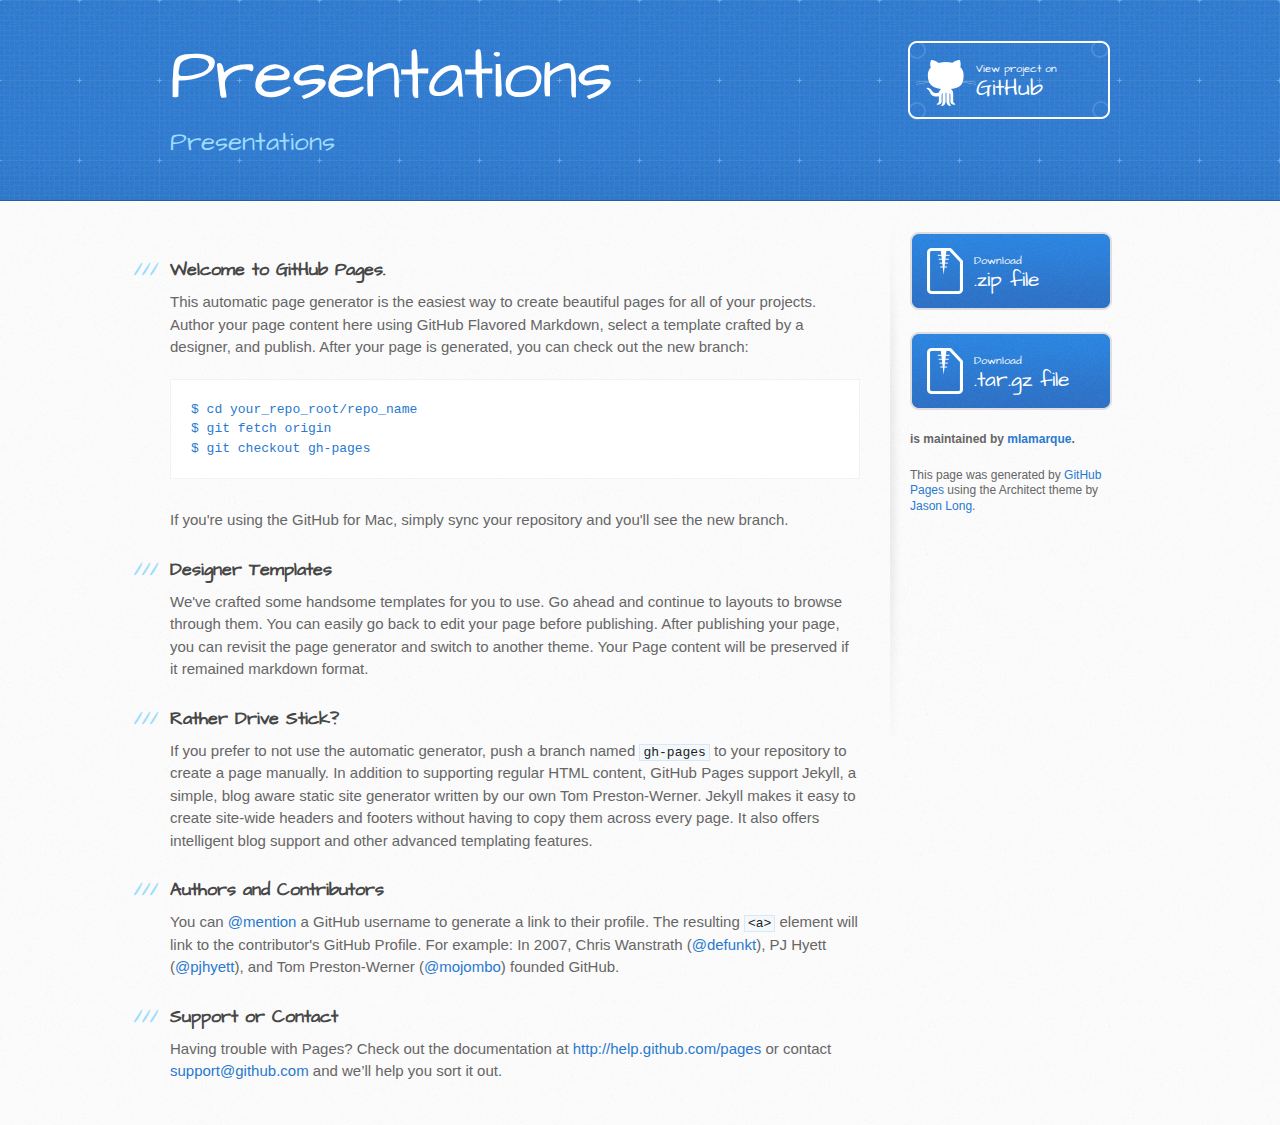
<file: index.html>
<!DOCTYPE html>
<html>
  <head>
    <meta charset='utf-8'>
    <meta http-equiv="X-UA-Compatible" content="chrome=1">
    <meta name="viewport" content="width=device-width, initial-scale=1, maximum-scale=1">
    <link href='https://fonts.googleapis.com/css?family=Architects+Daughter' rel='stylesheet' type='text/css'>
    <link rel="stylesheet" type="text/css" href="stylesheets/stylesheet.css" media="screen" />
    <link rel="stylesheet" type="text/css" href="stylesheets/pygment_trac.css" media="screen" />
    <link rel="stylesheet" type="text/css" href="stylesheets/print.css" media="print" />

    <!--[if lt IE 9]>
    <script src="//html5shiv.googlecode.com/svn/trunk/html5.js"></script>
    <![endif]-->

    <title>Presentations by mlamarque</title>
  </head>

  <body>
    <header>
      <div class="inner">
        <h1>Presentations</h1>
        <h2>Presentations</h2>
        <a href="https://github.com/mlamarque/presentations" class="button"><small>View project on</small>GitHub</a>
      </div>
    </header>

    <div id="content-wrapper">
      <div class="inner clearfix">
        <section id="main-content">
          <h3>
<a name="welcome-to-github-pages" class="anchor" href="#welcome-to-github-pages"><span class="octicon octicon-link"></span></a>Welcome to GitHub Pages.</h3>

<p>This automatic page generator is the easiest way to create beautiful pages for all of your projects. Author your page content here using GitHub Flavored Markdown, select a template crafted by a designer, and publish. After your page is generated, you can check out the new branch:</p>

<pre><code>$ cd your_repo_root/repo_name
$ git fetch origin
$ git checkout gh-pages
</code></pre>

<p>If you're using the GitHub for Mac, simply sync your repository and you'll see the new branch.</p>

<h3>
<a name="designer-templates" class="anchor" href="#designer-templates"><span class="octicon octicon-link"></span></a>Designer Templates</h3>

<p>We've crafted some handsome templates for you to use. Go ahead and continue to layouts to browse through them. You can easily go back to edit your page before publishing. After publishing your page, you can revisit the page generator and switch to another theme. Your Page content will be preserved if it remained markdown format.</p>

<h3>
<a name="rather-drive-stick" class="anchor" href="#rather-drive-stick"><span class="octicon octicon-link"></span></a>Rather Drive Stick?</h3>

<p>If you prefer to not use the automatic generator, push a branch named <code>gh-pages</code> to your repository to create a page manually. In addition to supporting regular HTML content, GitHub Pages support Jekyll, a simple, blog aware static site generator written by our own Tom Preston-Werner. Jekyll makes it easy to create site-wide headers and footers without having to copy them across every page. It also offers intelligent blog support and other advanced templating features.</p>

<h3>
<a name="authors-and-contributors" class="anchor" href="#authors-and-contributors"><span class="octicon octicon-link"></span></a>Authors and Contributors</h3>

<p>You can <a href="https://github.com/blog/821" class="user-mention">@mention</a> a GitHub username to generate a link to their profile. The resulting <code>&lt;a&gt;</code> element will link to the contributor's GitHub Profile. For example: In 2007, Chris Wanstrath (<a href="https://github.com/defunkt" class="user-mention">@defunkt</a>), PJ Hyett (<a href="https://github.com/pjhyett" class="user-mention">@pjhyett</a>), and Tom Preston-Werner (<a href="https://github.com/mojombo" class="user-mention">@mojombo</a>) founded GitHub.</p>

<h3>
<a name="support-or-contact" class="anchor" href="#support-or-contact"><span class="octicon octicon-link"></span></a>Support or Contact</h3>

<p>Having trouble with Pages? Check out the documentation at <a href="http://help.github.com/pages">http://help.github.com/pages</a> or contact <a href="mailto:support@github.com">support@github.com</a> and we’ll help you sort it out.</p>
        </section>

        <aside id="sidebar">
          <a href="https://github.com/mlamarque/presentations/zipball/master" class="button">
            <small>Download</small>
            .zip file
          </a>
          <a href="https://github.com/mlamarque/presentations/tarball/master" class="button">
            <small>Download</small>
            .tar.gz file
          </a>

          <p class="repo-owner"><a href="https://github.com/mlamarque/presentations"></a> is maintained by <a href="https://github.com/mlamarque">mlamarque</a>.</p>

          <p>This page was generated by <a href="https://pages.github.com">GitHub Pages</a> using the Architect theme by <a href="https://twitter.com/jasonlong">Jason Long</a>.</p>
        </aside>
      </div>
    </div>

  
  </body>
</html>
</file>
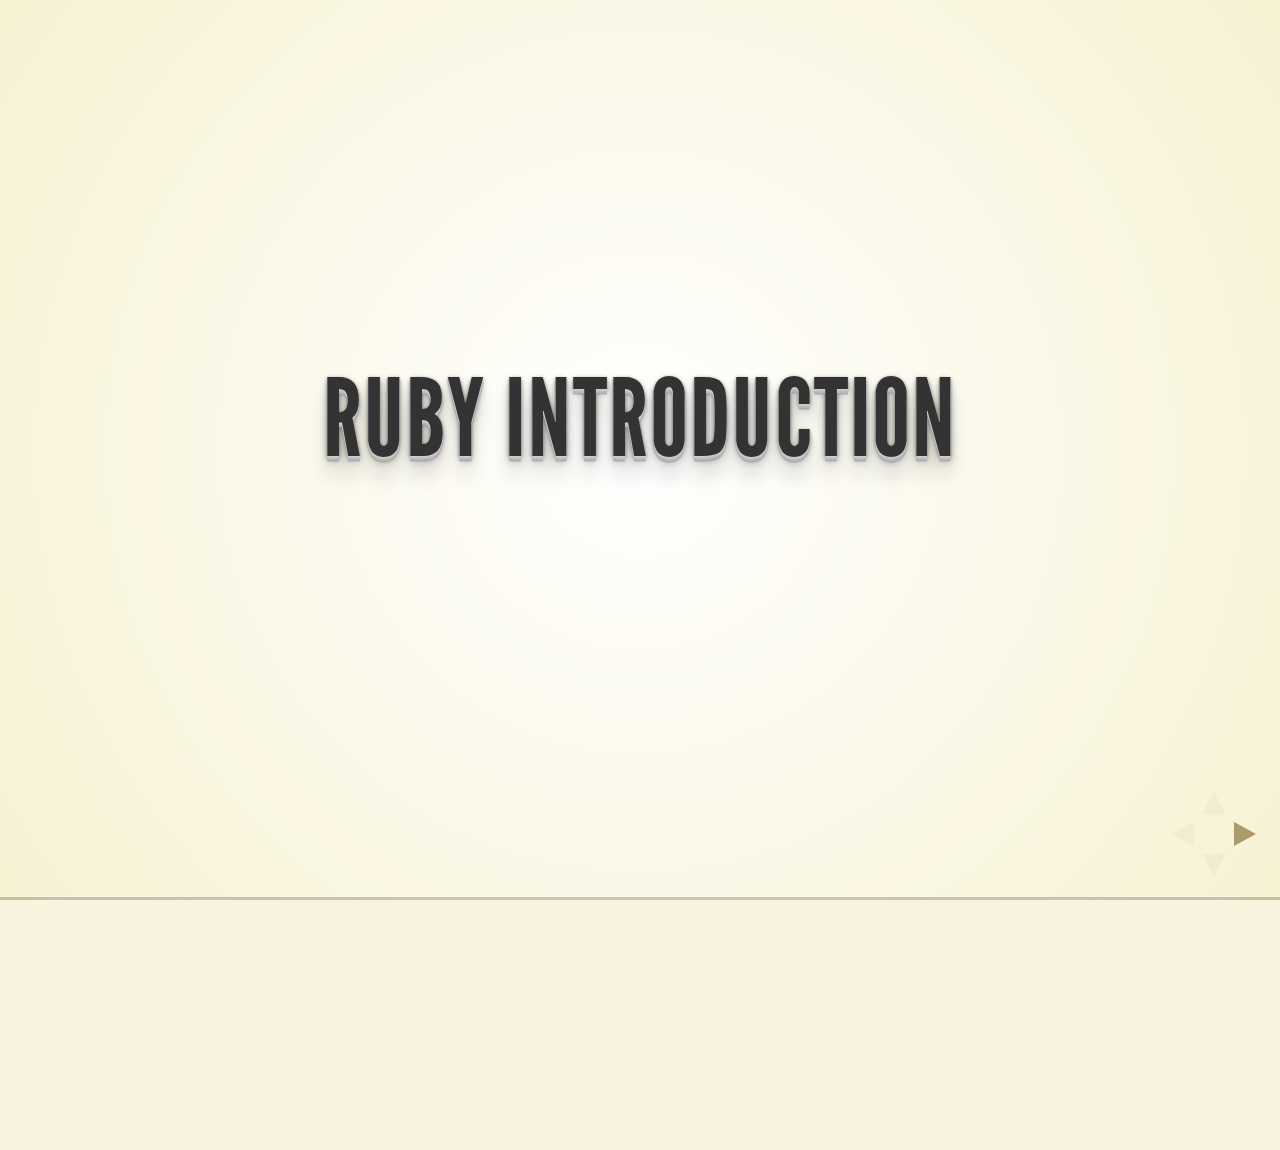
<file: Ruby Intro/index.html>
<!doctype html>
<html lang="en">

  <head>
    <meta charset="utf-8">

    <title>Intro Ruby</title>

    <meta name="description" content="A framework for easily creating beautiful presentations using HTML">
    <meta name="author" content="Hakim El Hattab">

    <meta name="apple-mobile-web-app-capable" content="yes" />
    <meta name="apple-mobile-web-app-status-bar-style" content="black-translucent" />

    <meta name="viewport" content="width=device-width, initial-scale=1.0, maximum-scale=1.0, user-scalable=no">

    <link rel="stylesheet" href="css/reveal.min.css">
    <link rel="stylesheet" href="css/theme/beige.css" id="theme">

    <!-- For syntax highlighting -->
    <link rel="stylesheet" href="lib/css/zenburn.css">

    <!-- If the query includes 'print-pdf', use the PDF print sheet -->
    <script>
      document.write( '<link rel="stylesheet" href="css/print/' + ( window.location.search.match( /print-pdf/gi ) ? 'pdf' : 'paper' ) + '.css" type="text/css" media="print">' );
    </script>

    <!--[if lt IE 9]>
    <script src="lib/js/html5shiv.js"></script>
    <![endif]-->
  </head>

  <body>

    <div class="reveal">

      <!-- Any section element inside of this container is displayed as a slide -->
      <div class="slides">
        <section>
          <h1>Ruby INTRODUCTION</h1>
        </section>
        <section>
          <h1>Historique</h1>
          <p>
            <br>
          </p>
          <p>Created by Yukihiro Matsumoto in&nbsp;<span>1993</span>
          </p>
          <p>
            <br>
          </p>
          <p>Everything is object !</p>
          <p>
            <br>
          </p>
          <p>Linux, Windows, Mac</p>
        </section>
        <section>
          <h1>generality<br>
          </h1>
          <div>
            <br>
          </div>
          <p>Dynamic typing</p>
          <p>No brackets</p>
          <p>No "main" </p>
          <p>
            <br>
          </p>
          <p>Ruby Framwork : Rails, Sinatra</p>
          <ul>
          </ul>
        </section>
        <section>
          <h1>Installation</h1>
          <div>
            <br>
          </div>
          <div>
            <p>Dependencies :</p>
            <br>
            <pre><code>sudo apt-get install curl git-core build-essential zlib1g-dev libssl-dev libreadline6-dev gem libyaml-dev </code></pre>
          </div>
        </section>
        <section>
          <h1>Installation Ruby</h1>
          <br>
          <div>
            <pre><code>sudo apt-get install ruby</code></pre>
            <p>
              <br>
            </p>
            <p>You can install with RVM or RBENV</p>
          </div>
        </section>
        <section>
          <h1>RUBYGEMS</h1>
          <div>Package manager<br>
          </div>
          <div>
            <pre><code>sudo apt-get install rubygems
gem install rails
gem list</code></pre>
          </div>
        </section>
        <section>
          <h1>Rails dependencies</h1>
          <div>
            <br>
          </div>
          <div>
            <pre><code>gem install execjs
gem install therubyracer
                </code></pre>
          </div>
        </section>
        <section>
          <h1>FIrst program</h1>
          <div>
            <br>
          </div>
          <pre><code class="ruby">def hello_world 
    puts 'hello' 
    p 'hello' 
end
hello_world
hello_world()</code></pre>
        </section>
        <section>
          <h1>NUMBERS</h1>
                      <div>
                          <br>
                      </div>
                          <pre>
                      <code class="ruby">1+2 #3
2∗3 #6
3/2 #1
puts 10 − 11 #1
puts 1.5 / 2.6 # 0.576923076923077
puts 5%3 #2
                      </code>
                      </pre>
                      <br>
        </section>
        <section>
          <h1>Operators</h1>
          <div>
            <br>
          </div>
          <div style="text-align: left;">
            <pre><code class="ruby">puts nil || 2008 #?? 
puts false || 2008 #?? 
puts "ruby" || 2008 #?? 
puts true &amp;&amp; false #?? 
puts 1 &lt; 2 #?? 
puts 1 &gt; 2 #?? 
puts 1 == 2 #?? 
puts 1 &lt;=&gt; 2 #?? 
puts 1 &lt;=&gt; 1 #??
                </code></pre>
          </div>
        </section>
        <section>
          <h1>Strings</h1>
          <br>
          <div>
            <pre><code class="ruby">name = "Toto"
"hello #{name}" #hello Toto
"hello "*2 #hello hello
"hello".capitalize #Hello
"hello".empty? #false
"hello".count #5
"hello".include? 'o' #true
</code>
            </pre>
          </div>
        </section>
        <section>
          <h1>SYMBOLS</h1>
          <div>
            <br>
          </div>
          <div>Same memory allocation</div>
          <pre><code>:toto.object_id == :toto.object_id # true&nbsp;</span></code><code>"tata".object_id == "tata".object_id #false</code></pre>
          <br>
        </section>
        <section>
          <h1>variables</h1>
          <span style="text-align: left;">Local foo</span>
          <br>
          <span style="text-align: left;">Globale $foo</span>
          <br>
          <span style="text-align: left;">Instance @foo</span>
          <br>
          <span style="text-align: left;">Classe @@foo</span>
          <br>
          <span style="text-align: left;">Constants FOO</span>
          <br>
          <ul>
          </ul>
          <p>defined? ma_variable #variable scope</p>
        </section>
        <section>
          <h1>variables</h1>
          <div>
          <pre><code class="ruby">foo = 'bar'
$foo = 'baz'
HELLO = 'foo'
puts foo #bar
puts $foo #baz
puts HELLO #foo
class Hello 
  class self 
    def bar(foo) 
      @@foo =foo 
    end 
    def baz 
      @@foo
    end
  end
end
Hello.bar('bar') ?? #bar
puts Hello.baz #bar</code>    </pre>
          </div>
          <br>
          </section>
        <section>
          <h1>METHODS</h1>
          <pre><code class="ruby">def hello
  puts 'hello'
end
hello #hello
hello() #hello

def hello(name)
  puts "hello #{name}"
end
hello 'Matthieu' #hello Matthieu 

def hello(firstname, lastname="")
  puts "Hello {#firstname} #{lastname}"
end
hello 'Matthieu'
#Hello Matthieu 
hello 'Matthieu', 'Lamarque' #Hello Matthieu Lamarque</code>    </pre>
          <br>
        </section>
        <section>
          <h1>CLASS</h1>
          <div>
            <br>
          </div>
          <p>Everything is object, even nil</p>
          <p>Constructor</p>
          <p>Inheritance</p>
          <p>self == instance</p>
        </section>
        <section>
          <div>
            <br>
          </div>
          <div>
            <pre><code class="ruby"> puts nil.class #Nil Class class Car def initialize(door) @door =door end def door @door end end class Bus &lt; Car def driver true end end bus = Bus.new(3) puts bus.door #?? puts bus.driver #?? car = Car.new(3) puts car.door #?? puts car.driver #???</code>        </pre>
          </div>
        </section>
        <section>
          <h1>overwrite a CLASS</h1>
          <div>
            <br>
          </div>
          <pre><code class="ruby">"Hello".bye #NoMethodError 
class String 
  def bye
    'bye'
  end
end
puts "Hello".bye #???</code>            </pre>
          <pre><code class="ruby">obj = Object.new
def obj.show
 'me'
end 
puts obj.show #??
o = Object.new
o.show #??</code>        </pre>
          <br>
        </section>
        <section>
          <h1>Self</h1>
          <pre><code class="ruby">class Car 
  def door(nb) 
    @wheel = nb 
  end
  def me 
    self
  end 
end 

c = Car.new 
c.door(4) 
puts c.me #??? 
puts c #??? 
puts c==c.me #???</code>    </pre>
          <br>
        </section>
        <section>
          <h1>CLASS / INSTANCE METHOD</h1>
          <div>
            <br>
          </div>
          <br>
          <div>One class</div>
          <div>Many instances</div>
        </section>
        <section>
          <h1>Self</h1>
          <div>
            <br>
          </div>
          <div>
            <pre><code class="ruby">class Car 
  def initialize(door, trunk)
    @door = door
    @trunk = trunk
  end 
  def door 
    @door + @trunk 
  end 
  def self.big 
    self.new(4, 1)
  end
end
c = Car.big
c.door #???</code>    </pre>
          </div>
        </section>
        <section>
          <h1>MODULeS</h1>
          <div>
            <br>
          </div>
          <p>Include &nbsp;module / instance methods</p>
          <p>
            <br>
          </p>
          <pre><code class="ruby">module Automatic 
  def open 
    'open'
  end 
  def close 
    'close' 
  end 
end 
            
class Door 
  include Automatic 
end 

door = Door.new 
puts door.open #??? 
puts door.close #???</code>        </pre>
          <br>
        </section>
        <section>
          <h1>moduleS</h1>
          <p>
            <br>
          </p>
          <p>Extend module / class method</p>
          <br>
          <div>
            <pre><code class="ruby">module Hello
  def say
    'hello'
  end
end
class Person
  extend Hello
  include Hello
end
puts Person.say #??? 
person = Person.new
puts person.say</code>    </pre>
          </div>
        </section>
      </div>
    </div>

    <script src="lib/js/head.min.js"></script>
    <script src="js/reveal.min.js"></script>

    <script>

      // Full list of configuration options available here:
      // https://github.com/hakimel/reveal.js#configuration
      Reveal.initialize({
        controls: true,
        progress: true,
        history: true,
        center: true,

        theme: 'beige', //Reveal.getQueryHash().theme, // available themes are in /css/theme
        transition: Reveal.getQueryHash().transition || 'none', // default/cube/page/concave/zoom/linear/fade/none

        // Optional libraries used to extend on reveal.js
        dependencies: [
          { src: 'lib/js/classList.js', condition: function() { return !document.body.classList; } },
          { src: 'plugin/markdown/marked.js', condition: function() { return !!document.querySelector( '[data-markdown]' ); } },
          { src: 'plugin/markdown/markdown.js', condition: function() { return !!document.querySelector( '[data-markdown]' ); } },
          { src: 'plugin/highlight/highlight.js', async: true, callback: function() { hljs.initHighlightingOnLoad(); } },
          { src: 'plugin/zoom-js/zoom.js', async: true, condition: function() { return !!document.body.classList; } },
          { src: 'plugin/notes/notes.js', async: true, condition: function() { return !!document.body.classList; } }
        ]
      });

    </script>

  </body>
</html>
</file>
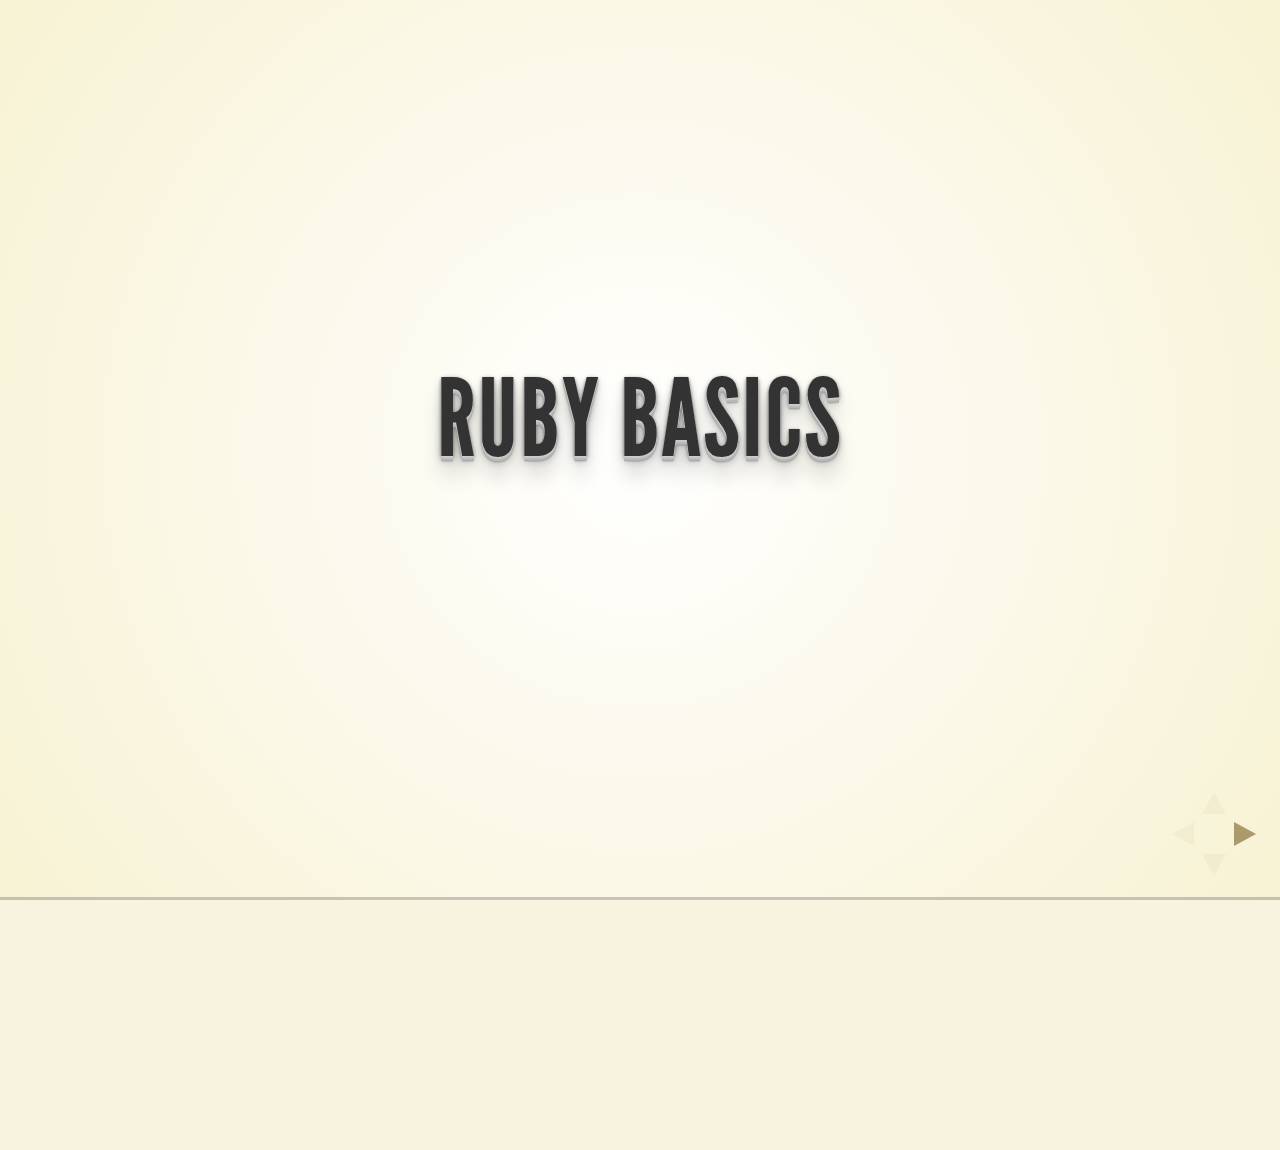
<file: Ruby-exercices/index.html>
<!doctype html>
<html lang="en">

  <head>
    <meta charset="utf-8">

    <title>Intro Ruby</title>

    <meta name="description" content="A framework for easily creating beautiful presentations using HTML">
    <meta name="author" content="Hakim El Hattab">

    <meta name="apple-mobile-web-app-capable" content="yes" />
    <meta name="apple-mobile-web-app-status-bar-style" content="black-translucent" />

    <meta name="viewport" content="width=device-width, initial-scale=1.0, maximum-scale=1.0, user-scalable=no">

    <link rel="stylesheet" href="css/reveal.min.css">
    <link rel="stylesheet" href="css/theme/beige.css" id="theme">

    <!-- For syntax highlighting -->
    <link rel="stylesheet" href="lib/css/zenburn.css">

    <!-- If the query includes 'print-pdf', use the PDF print sheet -->
    <script>
      document.write( '<link rel="stylesheet" href="css/print/' + ( window.location.search.match( /print-pdf/gi ) ? 'pdf' : 'paper' ) + '.css" type="text/css" media="print">' );
    </script>

    <!--[if lt IE 9]>
    <script src="lib/js/html5shiv.js"></script>
    <![endif]-->
  </head>

  <body>

    <div class="reveal">
      <div class="slides">
      <section>
      	<h1>Ruby Basics</h1>
      </section>

      <section>
        <h1>Naming convention</h1>
        <ul>
      <li>
        Use CamelCase for classes and modules.</li><br>
      <li>
        Use snake_case for symbols, methods and variables</li><br>
      <li>
        The names of predicate methods (methods that return a boolean value) should end in a question mark</li><br>
      <li>
        The names of potentially dangerous methods (methods that modify self or the arguments, exit! etc.) should end with an exclamation mark.</li>
        </ul>
      </section>

      <section>
        <h1>Require</h1>

        <ul>
      <li>
        Add a ruby file in an other (with only for a path)</li>
      </ul>
      </section>



      <section>
        <h1>If else</h1>
        <div>
          <pre><code class="ruby">x = 1

if x > 0
  puts ' I am postif'
else
  puts ' I am impossible '
end

if x > 0
  puts 'I am postif'
elsif x < 0
  puts ' I am negatif'
else
  puts ' I am impossible'
end

unless x > 0
  put "I can' t be see"
end

puts ' I am here' if x > 0</code></pre>
        </div>
      </section>
      <section>
        <h1>Ternary Operator</h1>
        <div>
          <pre><code class="ruby">
 true ? "this is true" : "this is not true"
          </code></pre>
        </div>
      </section>
      <section>
        <h1>while/until/for</h1>
       <div>
         <pre><code class="ruby">x = 10
while x > 1
 puts 'I am allways here'
 x -= 1
end

x = 10
until x > 1
  puts 'I am allways here'
  x -= 1
end

for x in (1..10)
  puts "I am the #{x} call"
end
</code>
         </pre>
          </div>
      </section>

      <section>
        <h1>Iterators</h1>
       <div>
          <pre><code class="ruby">for x in (1..10)
  if x == 8
    break
  end
  if x % 2 == 0
   next
  end
  puts "I am the {x} call"
  x = 1
end

10.times do |i|
end

["one", "two", "three"].each do |number| p number end

         </code>
           </pre>
          </div>
      </section>
            <section>
              <h1>Iterators</h1>
             <div>
                <pre><code class="ruby">
person = {name: 'bob', height: '6 ft', weight: '160 lbs', hair: 'brown'}

person.each do |key, value|
  puts "Bob's #{key} is #{value}"
end
               </code>
                 </pre>
                </div>
            </section>
      <section>
        <h1>Exercice 1</h1>
        <div>
           <pre><code class="ruby">
# Faire une fonction qui permet d'afficher 
# une liste par ordre alphabetique (et le contraire).
# Tips : <=>

books = [
  "Heart of Darkness", "Code Complete", "The Lorax", 
  "The Prophet", "Absalom, Absalom!"
  ]
        </code></pre></code>
      </section>
      <section>
        <h1>Exercice 2</h1>
        <div>
           <pre><code class="ruby">
# Faire une class Car
# Une Car doit pouvoir etre instancié
# Une méthode doit démarrer la voiture
# Une méthode doit arreter la voiture
# Une Car doit pouvoir rentrer et sortir dans un Parking
# Chaque Car possède un compteur du nombre de stop qu'elle a effectué depuis le debut

# Une Citroen doit pouvoir etre fabriquer à partir des definitions ci dessus

# Rendre possible la création de Car via la commande : 3.cars

        </code></pre></code>
      </section>
            <section>
              <h1>Exercice 3.1</h1>
              <div style='text-align:left'>
<p>Un compte est associé a un nom et possède un solde.</p>
<p>Le solde par defaut est 100.</p>
<p>Faire une methode pour afficher le solde du compte</p>
<p>Faire une methode pour retirer de l'argent du compte</p>
<p>Faire une methode pour ajouter de l'argent du compte</p>
<p>Faire une verification pour savoir si le compte dispose des fonds nécessaires.</p>
<p>Un compte dispose d'une autorisation de découvert ajustable à l'ouverture d'un compte, si il est dépassé une alerte doit prévenir le client</p>

              </div>
            </section>
                    <section>
                      <h1>Exercice 3.2</h1>
                      <div style='text-align:left'>
<p>La banque veut sauvegarder les actions d'un compte.</p>
   <p>     Faire un fichier et écrire dedans :</p>
      <p>  Format :</p>
      <p>  ADD : MONTANT : DATE</p>
      <p>  DEL : MONTANT : DATE</p>
      <p>  SHO : MONTANT : DATE</p>

                      </div>
                    </section>
          <section>
            <h1>Exercice 3.3</h1>
            <div style='text-align:left'>
<p>importer : </p>
<p>{
  "2018-01-01" => [{amount: 10}],
  "2018-01-03" => [{amount: -100}, {amount: 90}],
  "2018-02-01" => [{amount: 10}]
}
</p>
            </div>
          </section>
</div>
    </div>

    <script src="lib/js/head.min.js"></script>
    <script src="js/reveal.min.js"></script>

    <script>

      // Full list of configuration options available here:
      // https://github.com/hakimel/reveal.js#configuration
      Reveal.initialize({
        controls: true,
        progress: true,
        history: true,
        center: true,

        theme: 'beige', //Reveal.getQueryHash().theme, // available themes are in /css/theme
        transition: Reveal.getQueryHash().transition || 'none', // default/cube/page/concave/zoom/linear/fade/none

        // Optional libraries used to extend on reveal.js
        dependencies: [
          { src: 'lib/js/classList.js', condition: function() { return !document.body.classList; } },
          { src: 'plugin/markdown/marked.js', condition: function() { return !!document.querySelector( '[data-markdown]' ); } },
          { src: 'plugin/markdown/markdown.js', condition: function() { return !!document.querySelector( '[data-markdown]' ); } },
          { src: 'plugin/highlight/highlight.js', async: true, callback: function() { hljs.initHighlightingOnLoad(); } },
          { src: 'plugin/zoom-js/zoom.js', async: true, condition: function() { return !!document.body.classList; } },
          { src: 'plugin/notes/notes.js', async: true, condition: function() { return !!document.body.classList; } }
        ]
      });

    </script>

  </body>
</html>
</file>
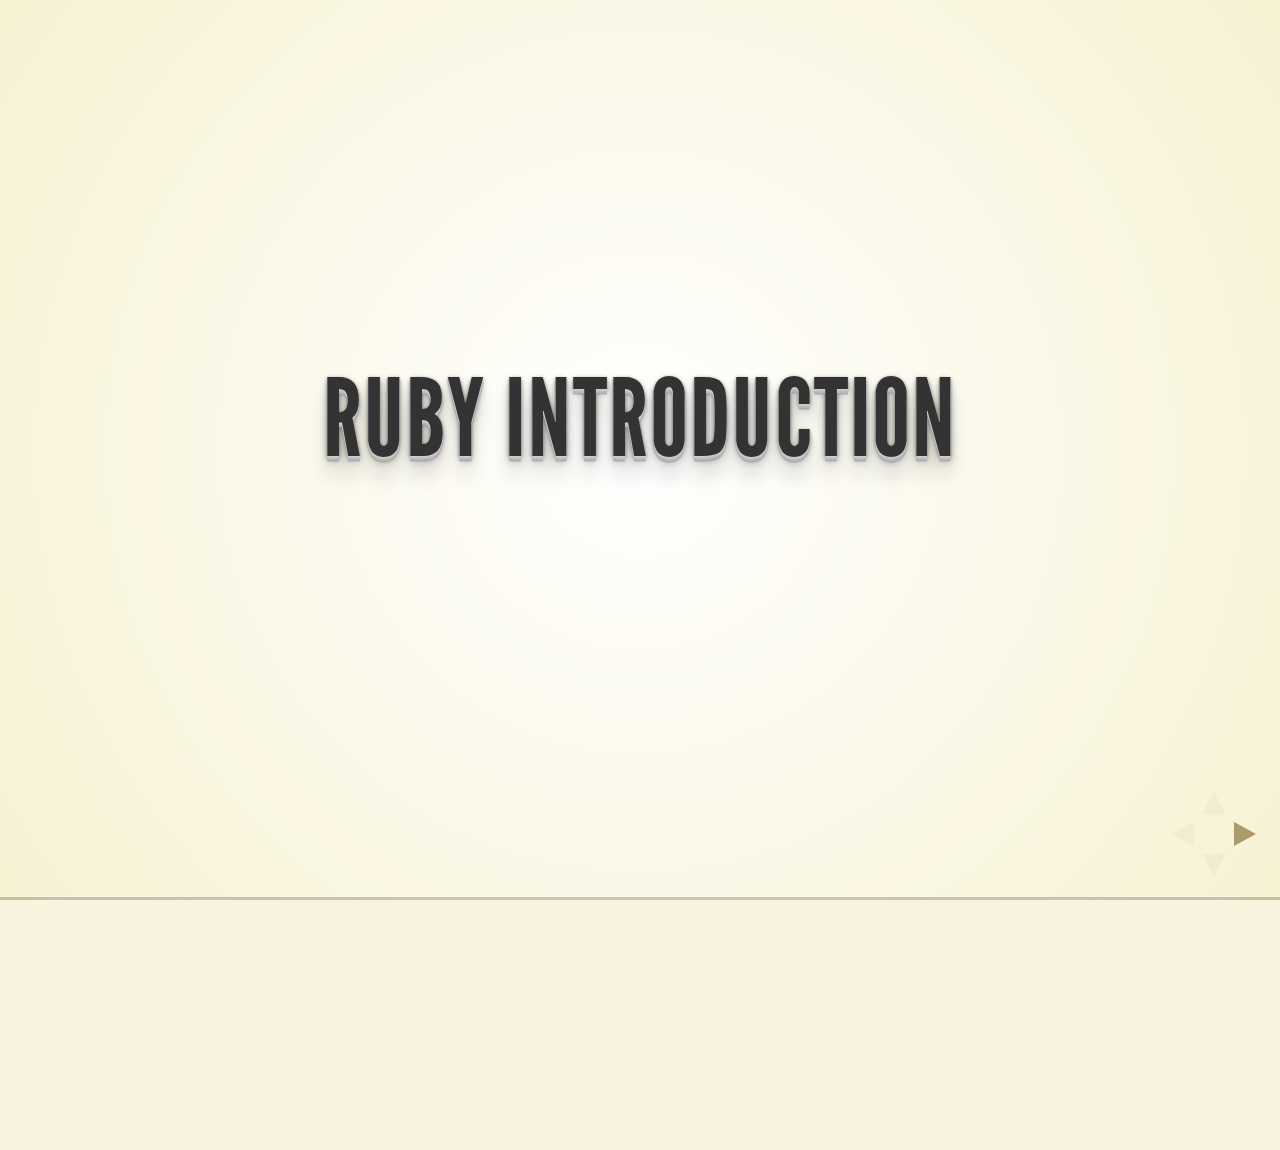
<file: Ruby-Intro/index.html>
<!doctype html>
<html lang="en">

  <head>
    <meta charset="utf-8">

    <title>Intro Ruby</title>

    <meta name="description" content="A framework for easily creating beautiful presentations using HTML">
    <meta name="author" content="Hakim El Hattab">

    <meta name="apple-mobile-web-app-capable" content="yes" />
    <meta name="apple-mobile-web-app-status-bar-style" content="black-translucent" />

    <meta name="viewport" content="width=device-width, initial-scale=1.0, maximum-scale=1.0, user-scalable=no">

    <link rel="stylesheet" href="css/reveal.min.css">
    <link rel="stylesheet" href="css/theme/beige.css" id="theme">

    <!-- For syntax highlighting -->
    <link rel="stylesheet" href="lib/css/zenburn.css">

    <!-- If the query includes 'print-pdf', use the PDF print sheet -->
    <script>
      document.write( '<link rel="stylesheet" href="css/print/' + ( window.location.search.match( /print-pdf/gi ) ? 'pdf' : 'paper' ) + '.css" type="text/css" media="print">' );
    </script>

    <!--[if lt IE 9]>
    <script src="lib/js/html5shiv.js"></script>
    <![endif]-->
  </head>

  <body>

    <div class="reveal">

      <!-- Any section element inside of this container is displayed as a slide -->
      <div class="slides">
        <section>
          <h1>Ruby INTRODUCTION</h1>
        </section>
        <section>
          <h1>Historical</h1>
          <p>
            <br>
          </p>
          <p>Created by Yukihiro Matsumoto in&nbsp;<span>1993</span>
          </p>
          <p>
            <br>
          </p>
          <p>Everything is object !</p>
          <p>
            <br>
          </p>
          <p>Linux, Windows, Mac</p>
        </section>
        <section>
          <h1>generality<br>
          </h1>
          <div>
            <br>
          </div>
          <p>Dynamic typing</p>
          <p>No brackets</p>
          <p>No "main" </p>
          <p><a href="https://github.com/styleguide/ruby" target="blank"> Ruby - Style Guide </a></p>
          <p>
            <br>
          </p>
          <p>Ruby Framwork : Rails, Sinatra, Padrino</p>
          <ul>
          </ul>
        </section>
        <section>
          <h1>Installation Ruby</h1>
          <br>
          <div>
            <p>
              <br>
            </p>
            <p>You can install with RVM or RBENV</p>
          </div>
        </section>
        <section>
          <h1>Package manager</h1>
          <div>RUBYGEMS<br>
          </div>
          <div>
            <pre><code>sudo apt-get install rubygems
gem install rails
gem list</code></pre>
          </div>
        </section>
        <section>
          <h1>FIrst program</h1>
          <div>
            <br>
          </div>
          <pre><code class="ruby">
def hello_world 
    puts 'hello' 
    p 'hello' 
end

hello_world

hello_world()

</code></pre>
        </section>
        <section>
          <h1>NUMBERS</h1>
                      <div>
                          <br>
                      </div>
                          <pre>
                      <code class="ruby">
1+2 #3

2∗3 #6

3/2 #1

10 − 11 #1

1.5 / 2.6 # 0.576923076923077

5%3 #2
                      </code>
                      </pre>
                      <br>
        </section>
        <section>
          <h1>Operators</h1>
          <div>
            <br>
          </div>
          <div style="text-align: left;">
            <pre><code class="ruby">
puts nil || 2016 #?? 

puts false || 2016 #?? 

puts "ruby" || 2016 #?? 

puts true &amp;&amp; false #?? 

puts 1 &lt; 2 #?? 
puts 1 &gt; 2 #?? 

puts 1 == 2 #?? 

puts 1 &lt;=&gt; 2 #?? 
puts 1 &lt;=&gt; 1 #??
                </code></pre>
          </div>
        </section>
        <section>
          <h1>Strings</h1>
          <br>
          <div>
            <pre><code class="ruby">
name = "Toto"

"hello #{name}" #hello Toto

"hello "*2 #hello hello

"hello".capitalize #Hello

"hello".empty? #false

"hello".count #5

"hello".include? 'o' #true

</code>
            </pre>
          </div>
        </section>
        <section>
          <h1>SYMBOLS</h1>
          <div>
            <br>
          </div>
          <div>Same memory allocation</div>
          <pre><code>
:toto.object_id == :toto.object_id # true&nbsp;

"tata".object_id == "tata".object_id #false

</code></pre>
          <br>
        </section>
        <section>
          <h1>Hashes</h1>
          <pre><code class="ruby">a = {:dog => 'barks', :cat => 'meows', :pig => 'oinks'}
a = {dog: 'barks', cat: 'meows', pig: 'oinks'}
a[:dog] # =>barks
</code>
        </pre>
        </section>
        
        <section>
          <h1>variables</h1>
          <br>
          <span style="text-align: left;">Local foo</span>
          <br><br>
          <span style="text-align: left;">Globale $foo</span>
          <br><br>
          <span style="text-align: left;">Instance @foo</span>
          <br><br>
          <span style="text-align: left;">Classe @@foo</span>
          <br><br>
          <span style="text-align: left;">Constants FOO</span>
          <br>
          <ul>
          </ul>
        </section>
        <section>
          <h1>variables</h1>
          <div>
          <pre><code class="ruby">foo = 'bar'
$foo = 'baz'
HELLO = 'foo'
class Lorem 
  class self 

    def bar(foo) 
      @@foo =foo 
    end 

    def baz 
      @@foo
    end
  end
end
Lorem.bar('bar') #??
puts Lorem.baz #??</code>    </pre>
          </div>
          <br>
          </section>
        <section>
          <h1>METHODS</h1>
          <pre><code class="ruby">
def hello
  puts 'hello'
end
hello || hello()

def hello(name)
  puts "hello #{name}"
end
hello 'Matthieu' #hello Matthieu 

def hello(firstname, lastname="")
  puts "Hello #{firstname} #{lastname}"
end
hello 'Matthieu' #??
hello 'Matthieu', 'Lamarque' #Hello Matthieu Lamarque</code>    </pre>
          <br>
        </section>
        <section>
          <h1>CLASS / INSTANCE METHOD</h1>
          <div>
            <br>
          </div>
          <br>
          <div>One class</div>
          <div>Many instances</div>
        </section>
        <section>
          <h1>CLASS</h1>
          <div>
            <br>
          </div>
          <p>Everything is object, even nil</p>
          <p>Constructor</p>
          <p>Inheritance</p>
          <p>self == instance</p>
        </section>
        <section>
          <div>
            <br>
          </div>
          <div>
            <pre><code class="ruby">class Car 
  def initialize(door)
    @door = door
  end 
  def door
    @door
  end
end
class Bus &lt; Car
  def driver 
    true
  end
end 
bus = Bus.new(3) 
puts bus.door #?? 
puts bus.driver #?? 
car = Car.new(3) 
puts car.door #?? 
puts car.driver #???</code>        </pre>
          </div>
        </section>
        <section>
          <h1>overwrite a CLASS</h1>
          <div>
            <br>
          </div>
          <pre><code class="ruby">"Hello".bye #NoMethodError 
class String 
  def bye
    'bye'
  end
end
puts "Hello".bye #???</code>            </pre>
          <br>
        </section>
        <section>
          <h1>Self</h1>
          <pre><code class="ruby">class Car 
  def door(nb) 
    @wheel = nb 
  end
  def me 
    self
  end 
end 

c = Car.new 
c.door(4) 
puts c.me #??? 
puts c #??? 
puts c==c.me #???</code>    </pre>
          <br>
        </section>
        <section>
          <h1>Self</h1>
          <div>
            <br>
          </div>
          <div>
            <pre><code class="ruby">class Car 
  def initialize(door, trunk)
    @door = door
    @trunk = trunk
  end 
  def door 
    @door + @trunk 
  end 
  def self.big 
    self.new(4, 1)
  end
end
c = Car.big
c.door #???</code>    </pre>
          </div>
        </section>

        
        <section>
          <h1>MODULeS</h1>
          <div>
            <br>
          </div>
          <p>Include &nbsp;module / instance methods</p>
          <p>
            <br>
          </p>
          <pre><code class="ruby">module Automatic 
  def open 
    'open'
  end 
  def close 
    'close' 
  end 
end 
            
class Door 
  include Automatic 
end 

door = Door.new 
puts door.open #??? 
puts door.close #???</code>        </pre>
          <br>
        </section>
        <section>
          <h1>moduleS</h1>
          <p>
            <br>
          </p>
          <p>Extend module / class method</p>
          <br>
          <div>
            <pre><code class="ruby">module Hello
  def say
    'hello'
  end
end
class Person
  extend Hello
  include Hello
end
puts Person.say #??? 
person = Person.new
puts person.say</code>    </pre>
          </div>
        </section>
      </div>
    </div>

    <script src="lib/js/head.min.js"></script>
    <script src="js/reveal.min.js"></script>

    <script>

      // Full list of configuration options available here:
      // https://github.com/hakimel/reveal.js#configuration
      Reveal.initialize({
        controls: true,
        progress: true,
        history: true,
        center: true,

        theme: 'beige', //Reveal.getQueryHash().theme, // available themes are in /css/theme
        transition: Reveal.getQueryHash().transition || 'none', // default/cube/page/concave/zoom/linear/fade/none

        // Optional libraries used to extend on reveal.js
        dependencies: [
          { src: 'lib/js/classList.js', condition: function() { return !document.body.classList; } },
          { src: 'plugin/markdown/marked.js', condition: function() { return !!document.querySelector( '[data-markdown]' ); } },
          { src: 'plugin/markdown/markdown.js', condition: function() { return !!document.querySelector( '[data-markdown]' ); } },
          { src: 'plugin/highlight/highlight.js', async: true, callback: function() { hljs.initHighlightingOnLoad(); } },
          { src: 'plugin/zoom-js/zoom.js', async: true, condition: function() { return !!document.body.classList; } },
          { src: 'plugin/notes/notes.js', async: true, condition: function() { return !!document.body.classList; } }
        ]
      });

    </script>

  </body>
</html>
</file>
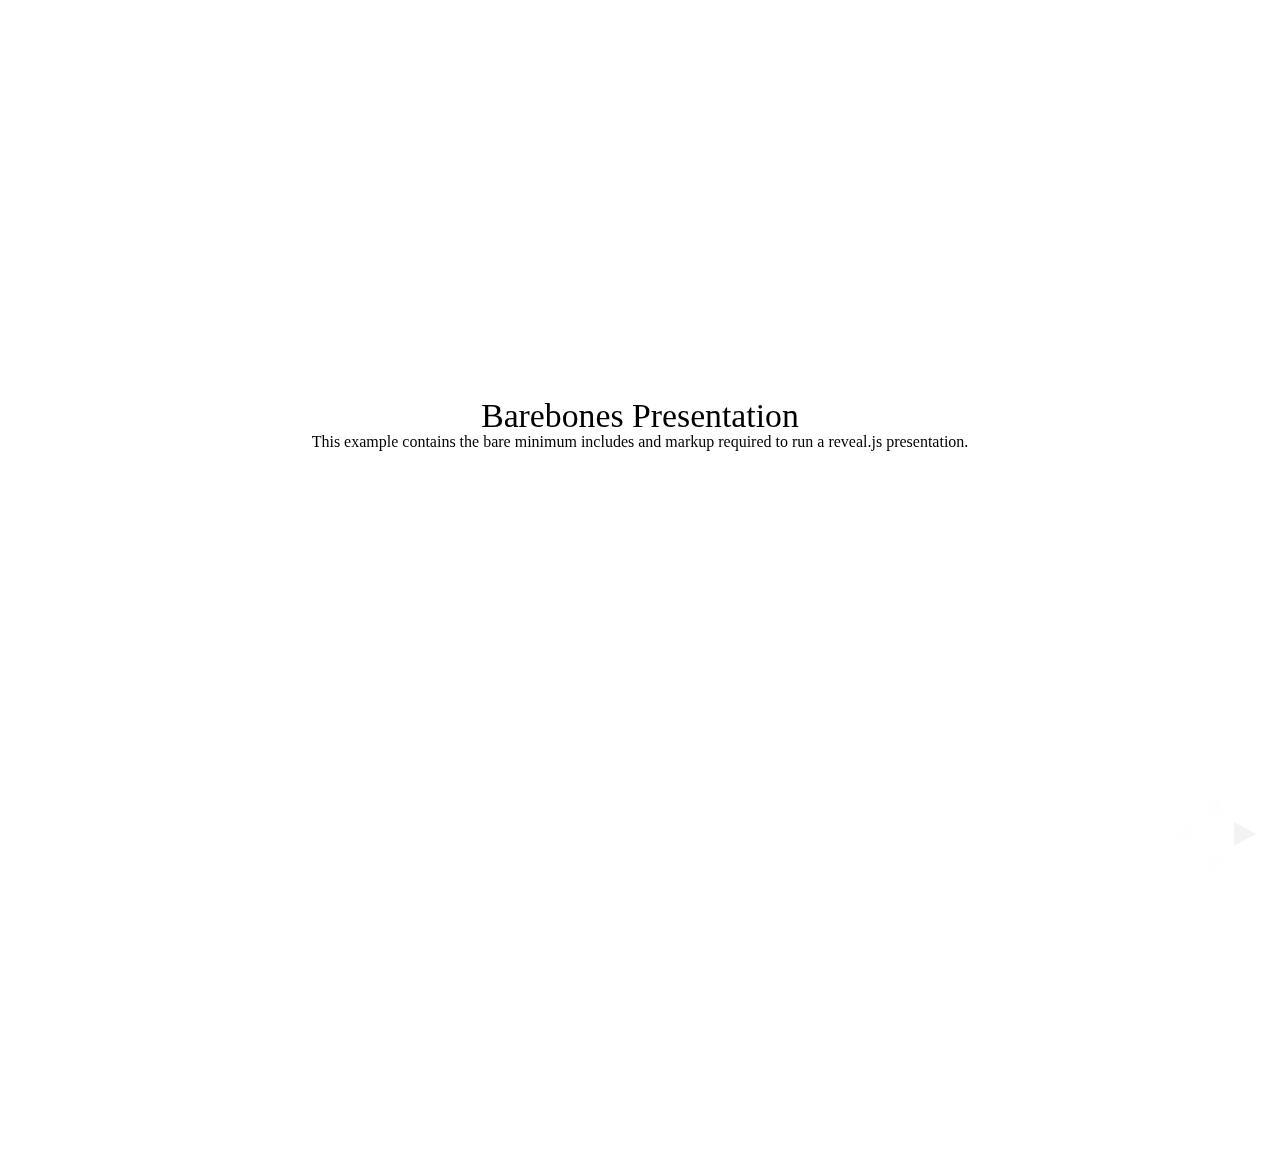
<file: Rails/examples/barebones.html>
<!doctype html>
<html lang="en">

	<head>
		<meta charset="utf-8">

		<title>reveal.js - Barebones</title>

		<link rel="stylesheet" href="../css/reveal.min.css">
	</head>

	<body>

		<div class="reveal">

			<div class="slides">

				<section>
					<h2>Barebones Presentation</h2>
					<p>This example contains the bare minimum includes and markup required to run a reveal.js presentation.</p>
				</section>

				<section>
					<h2>No Theme</h2>
					<p>There's no theme included, so it will fall back on browser defaults.</p>
				</section>

			</div>

		</div>

		<script src="../lib/js/head.min.js"></script>
		<script src="../js/reveal.min.js"></script>

		<script>

			Reveal.initialize();

		</script>

	</body>
</html>
</file>
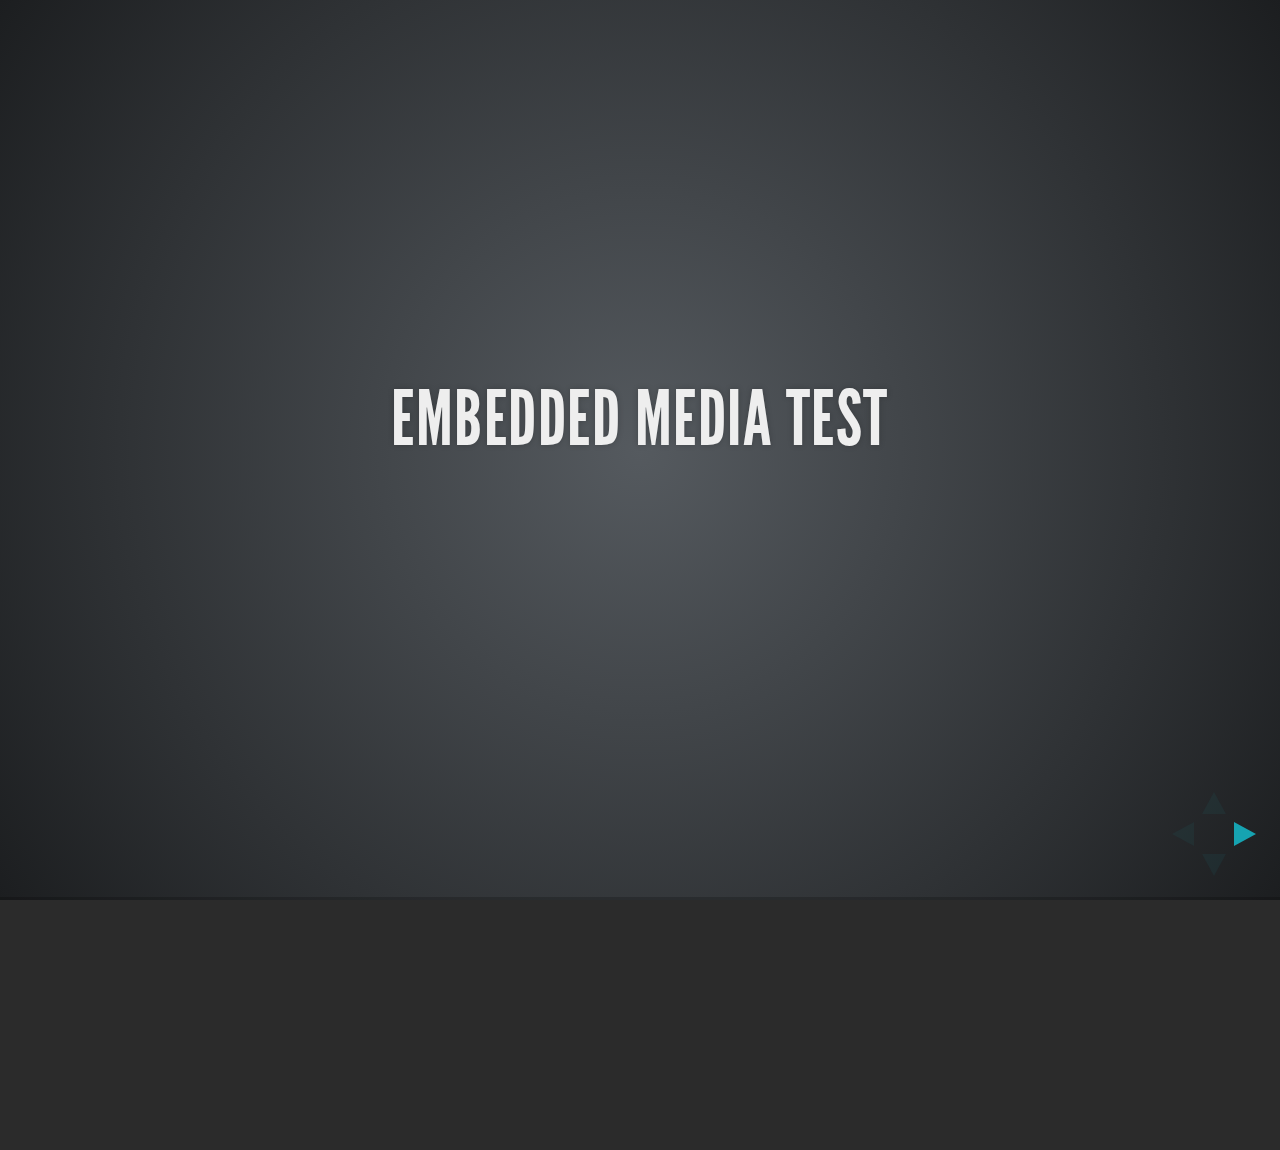
<file: Rails/examples/embedded-media.html>
<!doctype html>
<html lang="en">

	<head>
		<meta charset="utf-8">

		<title>reveal.js - Embedded Media</title>

		<meta name="viewport" content="width=device-width, initial-scale=1.0, maximum-scale=1.0, user-scalable=no">

		<link rel="stylesheet" href="../css/reveal.min.css">
		<link rel="stylesheet" href="../css/theme/default.css" id="theme">
	</head>

	<body>

		<div class="reveal">

			<div class="slides">

				<section>
					<h2>Embedded Media Test</h2>
				</section>

				<section>
					<iframe data-autoplay width="420" height="345" src="http://www.youtube.com/embed/l3RQZ4mcr1c"></iframe>
				</section>

				<section>
					<h2>Empty Slide</h2>
				</section>

			</div>

		</div>

		<script src="../lib/js/head.min.js"></script>
		<script src="../js/reveal.min.js"></script>

		<script>

			Reveal.initialize({
				transition: 'linear'
			});

		</script>

	</body>
</html>
</file>
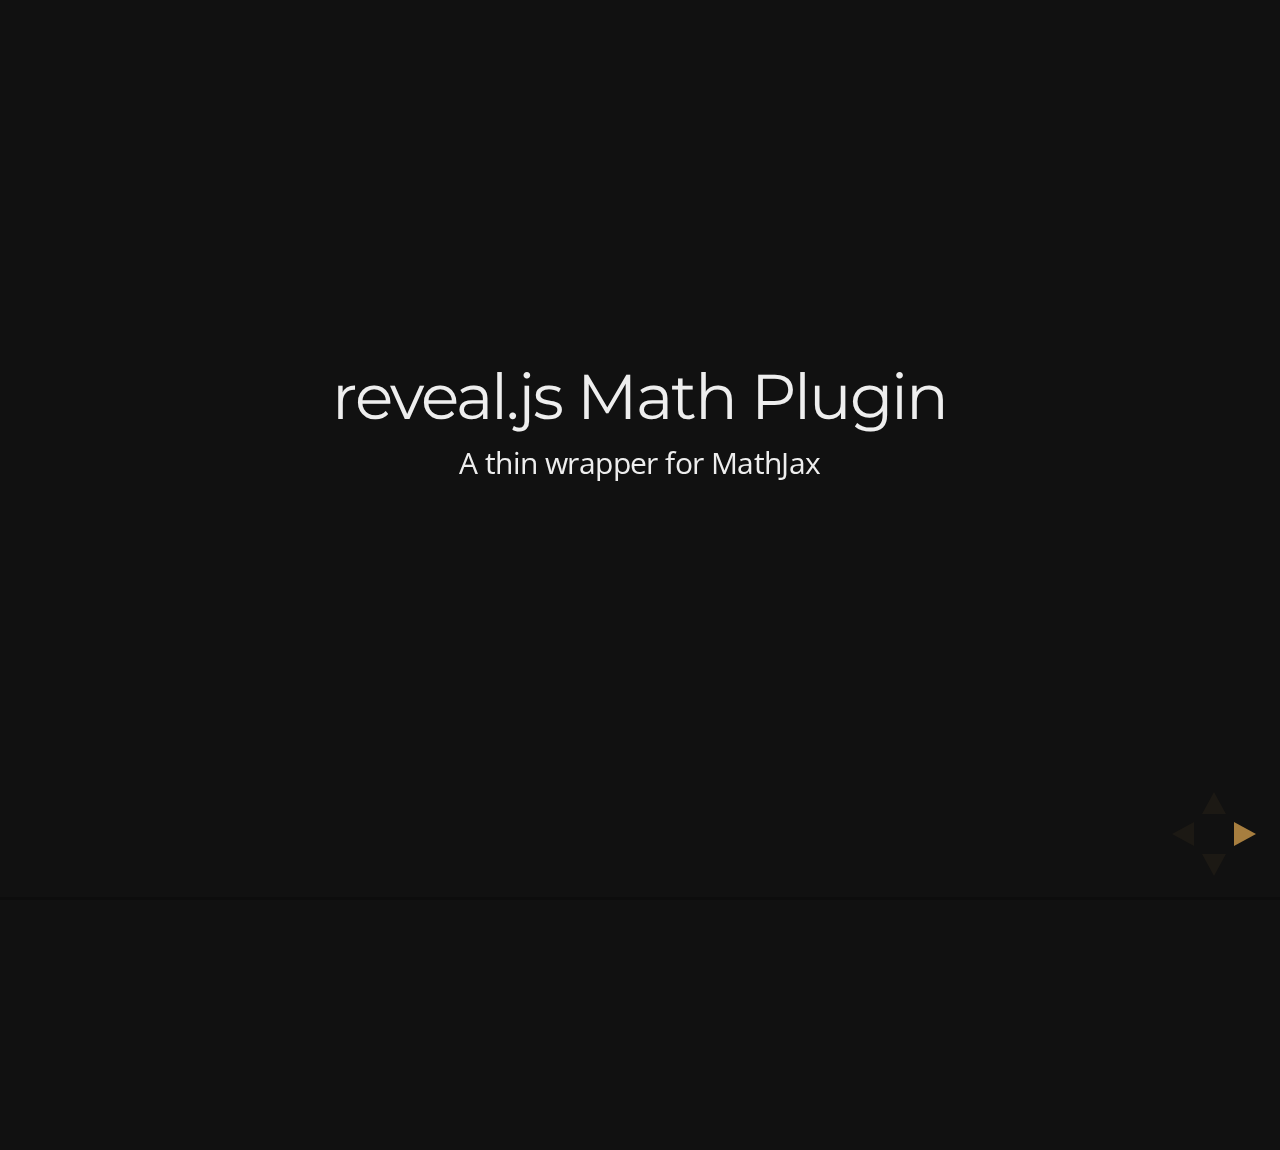
<file: Rails/examples/math.html>
<!doctype html>
<html lang="en">

	<head>
		<meta charset="utf-8">

		<title>reveal.js - Math Plugin</title>

		<meta name="viewport" content="width=device-width, initial-scale=1.0, maximum-scale=1.0, user-scalable=no">

		<link rel="stylesheet" href="../css/reveal.min.css">
		<link rel="stylesheet" href="../css/theme/night.css" id="theme">
	</head>

	<body>

		<div class="reveal">

			<div class="slides">

				<section>
					<h2>reveal.js Math Plugin</h2>
					<p>A thin wrapper for MathJax</p>
				</section>

				<section>
					<h3>The Lorenz Equations</h3>

					\[\begin{aligned}
					\dot{x} &amp; = \sigma(y-x) \\
					\dot{y} &amp; = \rho x - y - xz \\
					\dot{z} &amp; = -\beta z + xy
					\end{aligned} \]
				</section>

				<section>
					<h3>The Cauchy-Schwarz Inequality</h3>

					<script type="math/tex; mode=display">
						\left( \sum_{k=1}^n a_k b_k \right)^2 \leq \left( \sum_{k=1}^n a_k^2 \right) \left( \sum_{k=1}^n b_k^2 \right)
					</script>
				</section>

				<section>
					<h3>A Cross Product Formula</h3>

					\[\mathbf{V}_1 \times \mathbf{V}_2 =  \begin{vmatrix}
					\mathbf{i} &amp; \mathbf{j} &amp; \mathbf{k} \\
					\frac{\partial X}{\partial u} &amp;  \frac{\partial Y}{\partial u} &amp; 0 \\
					\frac{\partial X}{\partial v} &amp;  \frac{\partial Y}{\partial v} &amp; 0
					\end{vmatrix}  \]
				</section>

				<section>
					<h3>The probability of getting \(k\) heads when flipping \(n\) coins is</h3>

					\[P(E)   = {n \choose k} p^k (1-p)^{ n-k} \]
				</section>

				<section>
					<h3>An Identity of Ramanujan</h3>

					\[ \frac{1}{\Bigl(\sqrt{\phi \sqrt{5}}-\phi\Bigr) e^{\frac25 \pi}} =
					1+\frac{e^{-2\pi}} {1+\frac{e^{-4\pi}} {1+\frac{e^{-6\pi}}
					{1+\frac{e^{-8\pi}} {1+\ldots} } } } \]
				</section>

				<section>
					<h3>A Rogers-Ramanujan Identity</h3>

					\[  1 +  \frac{q^2}{(1-q)}+\frac{q^6}{(1-q)(1-q^2)}+\cdots =
					\prod_{j=0}^{\infty}\frac{1}{(1-q^{5j+2})(1-q^{5j+3})}\]
				</section>

				<section>
					<h3>Maxwell&#8217;s Equations</h3>

					\[  \begin{aligned}
					\nabla \times \vec{\mathbf{B}} -\, \frac1c\, \frac{\partial\vec{\mathbf{E}}}{\partial t} &amp; = \frac{4\pi}{c}\vec{\mathbf{j}} \\   \nabla \cdot \vec{\mathbf{E}} &amp; = 4 \pi \rho \\
					\nabla \times \vec{\mathbf{E}}\, +\, \frac1c\, \frac{\partial\vec{\mathbf{B}}}{\partial t} &amp; = \vec{\mathbf{0}} \\
					\nabla \cdot \vec{\mathbf{B}} &amp; = 0 \end{aligned}
					\]
				</section>

				<section>
					<section>
						<h3>The Lorenz Equations</h3>

						<div class="fragment">
							\[\begin{aligned}
							\dot{x} &amp; = \sigma(y-x) \\
							\dot{y} &amp; = \rho x - y - xz \\
							\dot{z} &amp; = -\beta z + xy
							\end{aligned} \]
						</div>
					</section>

					<section>
						<h3>The Cauchy-Schwarz Inequality</h3>

						<div class="fragment">
							\[ \left( \sum_{k=1}^n a_k b_k \right)^2 \leq \left( \sum_{k=1}^n a_k^2 \right) \left( \sum_{k=1}^n b_k^2 \right) \]
						</div>
					</section>

					<section>
						<h3>A Cross Product Formula</h3>

						<div class="fragment">
							\[\mathbf{V}_1 \times \mathbf{V}_2 =  \begin{vmatrix}
							\mathbf{i} &amp; \mathbf{j} &amp; \mathbf{k} \\
							\frac{\partial X}{\partial u} &amp;  \frac{\partial Y}{\partial u} &amp; 0 \\
							\frac{\partial X}{\partial v} &amp;  \frac{\partial Y}{\partial v} &amp; 0
							\end{vmatrix}  \]
						</div>
					</section>

					<section>
						<h3>The probability of getting \(k\) heads when flipping \(n\) coins is</h3>

						<div class="fragment">
							\[P(E)   = {n \choose k} p^k (1-p)^{ n-k} \]
						</div>
					</section>

					<section>
						<h3>An Identity of Ramanujan</h3>

						<div class="fragment">
							\[ \frac{1}{\Bigl(\sqrt{\phi \sqrt{5}}-\phi\Bigr) e^{\frac25 \pi}} =
							1+\frac{e^{-2\pi}} {1+\frac{e^{-4\pi}} {1+\frac{e^{-6\pi}}
							{1+\frac{e^{-8\pi}} {1+\ldots} } } } \]
						</div>
					</section>

					<section>
						<h3>A Rogers-Ramanujan Identity</h3>

						<div class="fragment">
							\[  1 +  \frac{q^2}{(1-q)}+\frac{q^6}{(1-q)(1-q^2)}+\cdots =
							\prod_{j=0}^{\infty}\frac{1}{(1-q^{5j+2})(1-q^{5j+3})}\]
						</div>
					</section>

					<section>
						<h3>Maxwell&#8217;s Equations</h3>

						<div class="fragment">
							\[  \begin{aligned}
							\nabla \times \vec{\mathbf{B}} -\, \frac1c\, \frac{\partial\vec{\mathbf{E}}}{\partial t} &amp; = \frac{4\pi}{c}\vec{\mathbf{j}} \\   \nabla \cdot \vec{\mathbf{E}} &amp; = 4 \pi \rho \\
							\nabla \times \vec{\mathbf{E}}\, +\, \frac1c\, \frac{\partial\vec{\mathbf{B}}}{\partial t} &amp; = \vec{\mathbf{0}} \\
							\nabla \cdot \vec{\mathbf{B}} &amp; = 0 \end{aligned}
							\]
						</div>
					</section>
				</section>

			</div>

		</div>

		<script src="../lib/js/head.min.js"></script>
		<script src="../js/reveal.min.js"></script>

		<script>

			Reveal.initialize({
				history: true,
				transition: 'linear',

				math: {
					// mathjax: 'http://cdn.mathjax.org/mathjax/latest/MathJax.js',
					config: 'TeX-AMS_HTML-full'
				},

				dependencies: [
					{ src: '../lib/js/classList.js' },
					{ src: '../plugin/math/math.js', async: true }
				]
			});

		</script>

	</body>
</html>
</file>
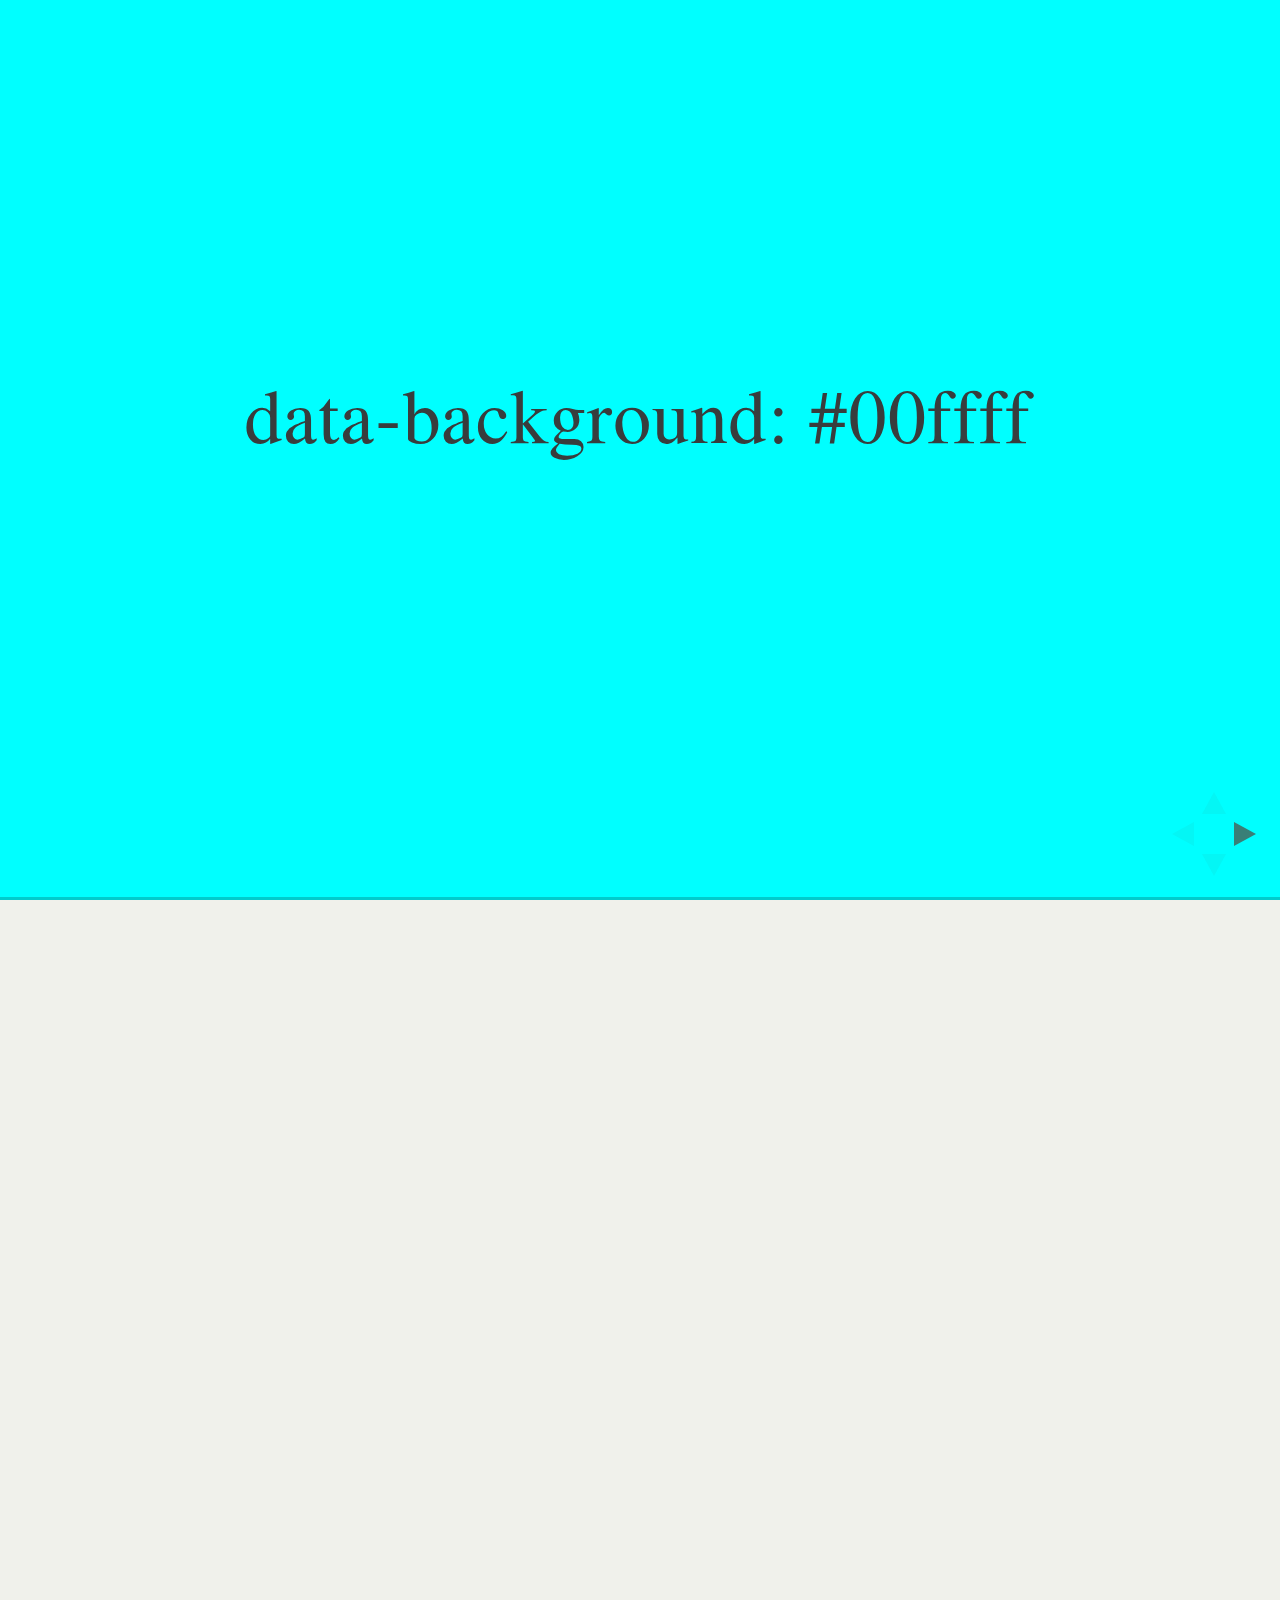
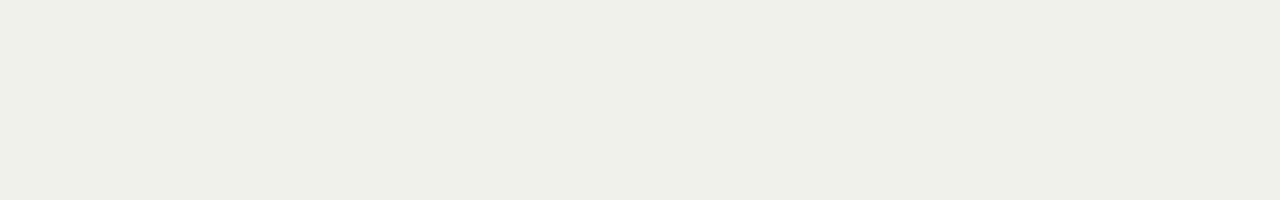
<file: Rails/examples/slide-backgrounds.html>
<!doctype html>
<html lang="en">

	<head>
		<meta charset="utf-8">

		<title>reveal.js - Slide Backgrounds</title>

		<meta name="viewport" content="width=device-width, initial-scale=1.0, maximum-scale=1.0, user-scalable=no">

		<link rel="stylesheet" href="../css/reveal.min.css">
		<link rel="stylesheet" href="../css/theme/serif.css" id="theme">
	</head>

	<body>

		<div class="reveal">

			<div class="slides">

				<section data-background="#00ffff">
					<h2>data-background: #00ffff</h2>
				</section>

				<section data-background="#bb00bb">
					<h2>data-background: #bb00bb</h2>
				</section>

				<section>
					<section data-background="#ff0000">
						<h2>data-background: #ff0000</h2>
					</section>
					<section data-background="rgba(0, 0, 0, 0.2)">
						<h2>data-background: rgba(0, 0, 0, 0.2)</h2>
					</section>
					<section data-background="salmon">
						<h2>data-background: salmon</h2>
					</section>
				</section>

				<section data-background="rgba(0, 100, 100, 0.2)">
					<section>
						<h2>Background applied to stack</h2>
					</section>
					<section>
						<h2>Background applied to stack</h2>
					</section>
					<section data-background="rgba(100, 0, 0, 0.2)">
						<h2>Background applied to slide inside of stack</h2>
					</section>
				</section>

				<section data-background-transition="slide" data-background="assets/image1.png" style="background: rgba(255,255,255,0.9)">
					<h2>Background image</h2>
				</section>

				<section>
					<section data-background-transition="slide" data-background="assets/image1.png" style="background: rgba(255,255,255,0.9)">
						<h2>Background image</h2>
					</section>
					<section data-background-transition="slide" data-background="assets/image1.png" style="background: rgba(255,255,255,0.9)">
						<h2>Background image</h2>
					</section>
				</section>

				<section data-background="assets/image2.png" data-background-size="100px" data-background-repeat="repeat" data-background-color="#111" style="background: rgba(255,255,255,0.9)">
					<h2>Background image</h2>
					<pre>data-background-size="100px" data-background-repeat="repeat" data-background-color="#111"</pre>
				</section>

				<section data-background="#888888">
					<h2>Same background twice (1/2)</h2>
				</section>
				<section data-background="#888888">
					<h2>Same background twice (2/2)</h2>
				</section>

			</div>

		</div>

		<script src="../lib/js/head.min.js"></script>
		<script src="../js/reveal.min.js"></script>

		<script>

			// Full list of configuration options available here:
			// https://github.com/hakimel/reveal.js#configuration
			Reveal.initialize({
				center: true,
				// rtl: true,

				transition: 'linear',
				// transitionSpeed: 'slow',
				// backgroundTransition: 'linear'
			});

		</script>

	</body>
</html>
</file>
<file: stylesheets/pygment_trac.css>
.highlight  { background: #ffffff; }
.highlight .c { color: #999988; font-style: italic } /* Comment */
.highlight .err { color: #a61717; background-color: #e3d2d2 } /* Error */
.highlight .k { font-weight: bold } /* Keyword */
.highlight .o { font-weight: bold } /* Operator */
.highlight .cm { color: #999988; font-style: italic } /* Comment.Multiline */
.highlight .cp { color: #999999; font-weight: bold } /* Comment.Preproc */
.highlight .c1 { color: #999988; font-style: italic } /* Comment.Single */
.highlight .cs { color: #999999; font-weight: bold; font-style: italic } /* Comment.Special */
.highlight .gd { color: #000000; background-color: #ffdddd } /* Generic.Deleted */
.highlight .gd .x { color: #000000; background-color: #ffaaaa } /* Generic.Deleted.Specific */
.highlight .ge { font-style: italic } /* Generic.Emph */
.highlight .gr { color: #aa0000 } /* Generic.Error */
.highlight .gh { color: #999999 } /* Generic.Heading */
.highlight .gi { color: #000000; background-color: #ddffdd } /* Generic.Inserted */
.highlight .gi .x { color: #000000; background-color: #aaffaa } /* Generic.Inserted.Specific */
.highlight .go { color: #888888 } /* Generic.Output */
.highlight .gp { color: #555555 } /* Generic.Prompt */
.highlight .gs { font-weight: bold } /* Generic.Strong */
.highlight .gu { color: #800080; font-weight: bold; } /* Generic.Subheading */
.highlight .gt { color: #aa0000 } /* Generic.Traceback */
.highlight .kc { font-weight: bold } /* Keyword.Constant */
.highlight .kd { font-weight: bold } /* Keyword.Declaration */
.highlight .kn { font-weight: bold } /* Keyword.Namespace */
.highlight .kp { font-weight: bold } /* Keyword.Pseudo */
.highlight .kr { font-weight: bold } /* Keyword.Reserved */
.highlight .kt { color: #445588; font-weight: bold } /* Keyword.Type */
.highlight .m { color: #009999 } /* Literal.Number */
.highlight .s { color: #d14 } /* Literal.String */
.highlight .na { color: #008080 } /* Name.Attribute */
.highlight .nb { color: #0086B3 } /* Name.Builtin */
.highlight .nc { color: #445588; font-weight: bold } /* Name.Class */
.highlight .no { color: #008080 } /* Name.Constant */
.highlight .ni { color: #800080 } /* Name.Entity */
.highlight .ne { color: #990000; font-weight: bold } /* Name.Exception */
.highlight .nf { color: #990000; font-weight: bold } /* Name.Function */
.highlight .nn { color: #555555 } /* Name.Namespace */
.highlight .nt { color: #000080 } /* Name.Tag */
.highlight .nv { color: #008080 } /* Name.Variable */
.highlight .ow { font-weight: bold } /* Operator.Word */
.highlight .w { color: #bbbbbb } /* Text.Whitespace */
.highlight .mf { color: #009999 } /* Literal.Number.Float */
.highlight .mh { color: #009999 } /* Literal.Number.Hex */
.highlight .mi { color: #009999 } /* Literal.Number.Integer */
.highlight .mo { color: #009999 } /* Literal.Number.Oct */
.highlight .sb { color: #d14 } /* Literal.String.Backtick */
.highlight .sc { color: #d14 } /* Literal.String.Char */
.highlight .sd { color: #d14 } /* Literal.String.Doc */
.highlight .s2 { color: #d14 } /* Literal.String.Double */
.highlight .se { color: #d14 } /* Literal.String.Escape */
.highlight .sh { color: #d14 } /* Literal.String.Heredoc */
.highlight .si { color: #d14 } /* Literal.String.Interpol */
.highlight .sx { color: #d14 } /* Literal.String.Other */
.highlight .sr { color: #009926 } /* Literal.String.Regex */
.highlight .s1 { color: #d14 } /* Literal.String.Single */
.highlight .ss { color: #990073 } /* Literal.String.Symbol */
.highlight .bp { color: #999999 } /* Name.Builtin.Pseudo */
.highlight .vc { color: #008080 } /* Name.Variable.Class */
.highlight .vg { color: #008080 } /* Name.Variable.Global */
.highlight .vi { color: #008080 } /* Name.Variable.Instance */
.highlight .il { color: #009999 } /* Literal.Number.Integer.Long */

.type-csharp .highlight .k { color: #0000FF }
.type-csharp .highlight .kt { color: #0000FF }
.type-csharp .highlight .nf { color: #000000; font-weight: normal }
.type-csharp .highlight .nc { color: #2B91AF }
.type-csharp .highlight .nn { color: #000000 }
.type-csharp .highlight .s { color: #A31515 }
.type-csharp .highlight .sc { color: #A31515 }
</file>
<file: stylesheets/print.css>
html, body, div, span, applet, object, iframe,
h1, h2, h3, h4, h5, h6, p, blockquote, pre,
a, abbr, acronym, address, big, cite, code,
del, dfn, em, img, ins, kbd, q, s, samp,
small, strike, strong, sub, sup, tt, var,
b, u, i, center,
dl, dt, dd, ol, ul, li,
fieldset, form, label, legend,
table, caption, tbody, tfoot, thead, tr, th, td,
article, aside, canvas, details, embed, 
figure, figcaption, footer, header, hgroup, 
menu, nav, output, ruby, section, summary,
time, mark, audio, video {
  margin: 0;
  padding: 0;
  border: 0;
  font-size: 100%;
  font: inherit;
  vertical-align: baseline;
}
/* HTML5 display-role reset for older browsers */
article, aside, details, figcaption, figure, 
footer, header, hgroup, menu, nav, section {
  display: block;
}
body {
  line-height: 1;
}
ol, ul {
  list-style: none;
}
blockquote, q {
  quotes: none;
}
blockquote:before, blockquote:after,
q:before, q:after {
  content: '';
  content: none;
}
table {
  border-collapse: collapse;
  border-spacing: 0;
}
body {
  font-size: 13px;
  line-height: 1.5; 
  font-family: 'Helvetica Neue', Helvetica, Arial, serif;
  color: #000;
}

a {
  color: #d5000d;
  font-weight: bold;
}

header {
  padding-top: 35px;
  padding-bottom: 10px;
}

header h1 {
  font-weight: bold;
  letter-spacing: -1px;
  font-size: 48px;
  color: #303030;
  line-height: 1.2;
}

header h2 {
  letter-spacing: -1px;
  font-size: 24px;
  color: #aaa;
  font-weight: normal;
  line-height: 1.3;
}
#downloads {
  display: none;
}
#main_content {
  padding-top: 20px;
}

code, pre {
  font-family: Monaco, "Bitstream Vera Sans Mono", "Lucida Console", Terminal;
  color: #222;
  margin-bottom: 30px;
  font-size: 12px;
}

code {
  padding: 0 3px;
}

pre {
  border: solid 1px #ddd;
  padding: 20px;
  overflow: auto;
}
pre code {
  padding: 0;
}

ul, ol, dl {
  margin-bottom: 20px;
}


/* COMMON STYLES */

table {
  width: 100%;
  border: 1px solid #ebebeb;
}

th {
  font-weight: 500;
}

td {
  border: 1px solid #ebebeb;
  text-align: center; 
  font-weight: 300;
}

form {
  background: #f2f2f2;
  padding: 20px;
  
}


/* GENERAL ELEMENT TYPE STYLES */

h1 {
  font-size: 2.8em;
} 

h2 {
  font-size: 22px;
  font-weight: bold;
  color: #303030;
  margin-bottom: 8px;
} 

h3 {
  color: #d5000d;
  font-size: 18px;
  font-weight: bold;
  margin-bottom: 8px;
} 
 
h4 {
  font-size: 16px;
  color: #303030;
  font-weight: bold;
} 

h5 {
  font-size: 1em;
  color: #303030;
} 

h6 {
  font-size: .8em;
  color: #303030;
} 

p {
  font-weight: 300;
  margin-bottom: 20px;
}
 
a {
  text-decoration: none;
}

p a {
  font-weight: 400;
}

blockquote {
  font-size: 1.6em;
  border-left: 10px solid #e9e9e9;
  margin-bottom: 20px;
  padding: 0 0 0 30px;
}

ul li {
  list-style: disc inside;
  padding-left: 20px;
}

ol li {
  list-style: decimal inside;
  padding-left: 3px;
}

dl dd {
  font-style: italic;
  font-weight: 100;
}

footer {
  margin-top: 40px;
  padding-top: 20px;
  padding-bottom: 30px;
  font-size: 13px;
  color: #aaa;
}

footer a {
  color: #666;
}

/* MISC */
.clearfix:after {
  clear: both;
  content: '.';
  display: block;
  visibility: hidden;
  height: 0;
}

.clearfix {display: inline-block;}
* html .clearfix {height: 1%;}
.clearfix {display: block;}
</file>
<file: Ruby Intro/css/theme/beige.css>
@import url(https://fonts.googleapis.com/css?family=Lato:400,700,400italic,700italic);
/**
 * Beige theme for reveal.js.
 *
 * Copyright (C) 2011-2012 Hakim El Hattab, http://hakim.se
 */
@font-face {
  font-family: 'League Gothic';
  src: url("../../lib/font/league_gothic-webfont.eot");
  src: url("../../lib/font/league_gothic-webfont.eot?#iefix") format("embedded-opentype"), url("../../lib/font/league_gothic-webfont.woff") format("woff"), url("../../lib/font/league_gothic-webfont.ttf") format("truetype"), url("../../lib/font/league_gothic-webfont.svg#LeagueGothicRegular") format("svg");
  font-weight: normal;
  font-style: normal; }

/*********************************************
 * GLOBAL STYLES
 *********************************************/
body {
  background: #f7f2d3;
  background: -moz-radial-gradient(center, circle cover, white 0%, #f7f2d3 100%);
  background: -webkit-gradient(radial, center center, 0px, center center, 100%, color-stop(0%, white), color-stop(100%, #f7f2d3));
  background: -webkit-radial-gradient(center, circle cover, white 0%, #f7f2d3 100%);
  background: -o-radial-gradient(center, circle cover, white 0%, #f7f2d3 100%);
  background: -ms-radial-gradient(center, circle cover, white 0%, #f7f2d3 100%);
  background: radial-gradient(center, circle cover, white 0%, #f7f2d3 100%);
  background-color: #f7f3de; }

.reveal {
  font-family: "Lato", sans-serif;
  font-size: 36px;
  font-weight: 200;
  letter-spacing: -0.02em;
  color: #333333; }

::selection {
  color: white;
  background: rgba(79, 64, 28, 0.99);
  text-shadow: none; }

/*********************************************
 * HEADERS
 *********************************************/
.reveal h1,
.reveal h2,
.reveal h3,
.reveal h4,
.reveal h5,
.reveal h6 {
  margin: 0 0 20px 0;
  color: #333333;
  font-family: "League Gothic", Impact, sans-serif;
  line-height: 0.9em;
  letter-spacing: 0.02em;
  text-transform: uppercase;
  text-shadow: none; }

.reveal h1 {
  text-shadow: 0 1px 0 #cccccc, 0 2px 0 #c9c9c9, 0 3px 0 #bbbbbb, 0 4px 0 #b9b9b9, 0 5px 0 #aaaaaa, 0 6px 1px rgba(0, 0, 0, 0.1), 0 0 5px rgba(0, 0, 0, 0.1), 0 1px 3px rgba(0, 0, 0, 0.3), 0 3px 5px rgba(0, 0, 0, 0.2), 0 5px 10px rgba(0, 0, 0, 0.25), 0 20px 20px rgba(0, 0, 0, 0.15); }

/*********************************************
 * LINKS
 *********************************************/
.reveal a:not(.image) {
  color: #8b743d;
  text-decoration: none;
  -webkit-transition: color .15s ease;
  -moz-transition: color .15s ease;
  -ms-transition: color .15s ease;
  -o-transition: color .15s ease;
  transition: color .15s ease; }

.reveal a:not(.image):hover {
  color: #c0a86e;
  text-shadow: none;
  border: none; }

.reveal .roll span:after {
  color: #fff;
  background: #564826; }

/*********************************************
 * IMAGES
 *********************************************/
.reveal section img {
  margin: 15px 0px;
  background: rgba(255, 255, 255, 0.12);
  border: 4px solid #333333;
  box-shadow: 0 0 10px rgba(0, 0, 0, 0.15);
  -webkit-transition: all .2s linear;
  -moz-transition: all .2s linear;
  -ms-transition: all .2s linear;
  -o-transition: all .2s linear;
  transition: all .2s linear; }

.reveal a:hover img {
  background: rgba(255, 255, 255, 0.2);
  border-color: #8b743d;
  box-shadow: 0 0 20px rgba(0, 0, 0, 0.55); }

/*********************************************
 * NAVIGATION CONTROLS
 *********************************************/
.reveal .controls div.navigate-left,
.reveal .controls div.navigate-left.enabled {
  border-right-color: #8b743d; }

.reveal .controls div.navigate-right,
.reveal .controls div.navigate-right.enabled {
  border-left-color: #8b743d; }

.reveal .controls div.navigate-up,
.reveal .controls div.navigate-up.enabled {
  border-bottom-color: #8b743d; }

.reveal .controls div.navigate-down,
.reveal .controls div.navigate-down.enabled {
  border-top-color: #8b743d; }

.reveal .controls div.navigate-left.enabled:hover {
  border-right-color: #c0a86e; }

.reveal .controls div.navigate-right.enabled:hover {
  border-left-color: #c0a86e; }

.reveal .controls div.navigate-up.enabled:hover {
  border-bottom-color: #c0a86e; }

.reveal .controls div.navigate-down.enabled:hover {
  border-top-color: #c0a86e; }

/*********************************************
 * PROGRESS BAR
 *********************************************/
.reveal .progress {
  background: rgba(0, 0, 0, 0.2); }

.reveal .progress span {
  background: #8b743d;
  -webkit-transition: width 800ms cubic-bezier(0.26, 0.86, 0.44, 0.985);
  -moz-transition: width 800ms cubic-bezier(0.26, 0.86, 0.44, 0.985);
  -ms-transition: width 800ms cubic-bezier(0.26, 0.86, 0.44, 0.985);
  -o-transition: width 800ms cubic-bezier(0.26, 0.86, 0.44, 0.985);
  transition: width 800ms cubic-bezier(0.26, 0.86, 0.44, 0.985); }


  .reveal section h1 {
    font-size: 3em;
  }
</file>
<file: Ruby Intro/lib/css/zenburn.css>
/*

Zenburn style from voldmar.ru (c) Vladimir Epifanov <voldmar@voldmar.ru>
based on dark.css by Ivan Sagalaev

*/

pre code {
  display: block; padding: 0.5em;
  background: #3F3F3F;
  color: #DCDCDC;
}

pre .keyword,
pre .tag,
pre .django .tag,
pre .django .keyword,
pre .css .class,
pre .css .id,
pre .lisp .title {
  color: #E3CEAB;
}

pre .django .template_tag,
pre .django .variable,
pre .django .filter .argument {
  color: #DCDCDC;
}

pre .number,
pre .date {
  color: #8CD0D3;
}

pre .dos .envvar,
pre .dos .stream,
pre .variable,
pre .apache .sqbracket {
  color: #EFDCBC;
}

pre .dos .flow,
pre .diff .change,
pre .python .exception,
pre .python .built_in,
pre .literal,
pre .tex .special {
  color: #EFEFAF;
}

pre .diff .chunk,
pre .ruby .subst {
  color: #8F8F8F;
}

pre .dos .keyword,
pre .python .decorator,
pre .class .title,
pre .haskell .label,
pre .function .title,
pre .ini .title,
pre .diff .header,
pre .ruby .class .parent,
pre .apache .tag,
pre .nginx .built_in,
pre .tex .command,
pre .input_number {
    color: #efef8f;
}

pre .dos .winutils,
pre .ruby .symbol,
pre .ruby .symbol .string,
pre .ruby .symbol .keyword,
pre .ruby .symbol .keymethods,
pre .ruby .string,
pre .ruby .instancevar {
  color: #DCA3A3;
}

pre .diff .deletion,
pre .string,
pre .tag .value,
pre .preprocessor,
pre .built_in,
pre .sql .aggregate,
pre .javadoc,
pre .smalltalk .class,
pre .smalltalk .localvars,
pre .smalltalk .array,
pre .css .rules .value,
pre .attr_selector,
pre .pseudo,
pre .apache .cbracket,
pre .tex .formula {
  color: #CC9393;
}

pre .shebang,
pre .diff .addition,
pre .comment,
pre .java .annotation,
pre .template_comment,
pre .pi,
pre .doctype {
  color: #7F9F7F;
}

pre .xml .css,
pre .xml .javascript,
pre .xml .vbscript,
pre .tex .formula {
  opacity: 0.5;
}
</file>
<file: Ruby-exercices/css/theme/beige.css>
@import url(https://fonts.googleapis.com/css?family=Lato:400,700,400italic,700italic);
/**
 * Beige theme for reveal.js.
 *
 * Copyright (C) 2011-2012 Hakim El Hattab, http://hakim.se
 */
@font-face {
  font-family: 'League Gothic';
  src: url("../../lib/font/league_gothic-webfont.eot");
  src: url("../../lib/font/league_gothic-webfont.eot?#iefix") format("embedded-opentype"), url("../../lib/font/league_gothic-webfont.woff") format("woff"), url("../../lib/font/league_gothic-webfont.ttf") format("truetype"), url("../../lib/font/league_gothic-webfont.svg#LeagueGothicRegular") format("svg");
  font-weight: normal;
  font-style: normal; }

/*********************************************
 * GLOBAL STYLES
 *********************************************/
body {
  background: #f7f2d3;
  background: -moz-radial-gradient(center, circle cover, white 0%, #f7f2d3 100%);
  background: -webkit-gradient(radial, center center, 0px, center center, 100%, color-stop(0%, white), color-stop(100%, #f7f2d3));
  background: -webkit-radial-gradient(center, circle cover, white 0%, #f7f2d3 100%);
  background: -o-radial-gradient(center, circle cover, white 0%, #f7f2d3 100%);
  background: -ms-radial-gradient(center, circle cover, white 0%, #f7f2d3 100%);
  background: radial-gradient(center, circle cover, white 0%, #f7f2d3 100%);
  background-color: #f7f3de; }

.reveal {
  font-family: "Lato", sans-serif;
  font-size: 36px;
  font-weight: 200;
  letter-spacing: -0.02em;
  color: #333333; }

::selection {
  color: white;
  background: rgba(79, 64, 28, 0.99);
  text-shadow: none; }

/*********************************************
 * HEADERS
 *********************************************/
.reveal h1,
.reveal h2,
.reveal h3,
.reveal h4,
.reveal h5,
.reveal h6 {
  margin: 0 0 20px 0;
  color: #333333;
  font-family: "League Gothic", Impact, sans-serif;
  line-height: 0.9em;
  letter-spacing: 0.02em;
  text-transform: uppercase;
  text-shadow: none; }

.reveal h1 {
  text-shadow: 0 1px 0 #cccccc, 0 2px 0 #c9c9c9, 0 3px 0 #bbbbbb, 0 4px 0 #b9b9b9, 0 5px 0 #aaaaaa, 0 6px 1px rgba(0, 0, 0, 0.1), 0 0 5px rgba(0, 0, 0, 0.1), 0 1px 3px rgba(0, 0, 0, 0.3), 0 3px 5px rgba(0, 0, 0, 0.2), 0 5px 10px rgba(0, 0, 0, 0.25), 0 20px 20px rgba(0, 0, 0, 0.15); }

/*********************************************
 * LINKS
 *********************************************/
.reveal a:not(.image) {
  color: #8b743d;
  text-decoration: none;
  -webkit-transition: color .15s ease;
  -moz-transition: color .15s ease;
  -ms-transition: color .15s ease;
  -o-transition: color .15s ease;
  transition: color .15s ease; }

.reveal a:not(.image):hover {
  color: #c0a86e;
  text-shadow: none;
  border: none; }

.reveal .roll span:after {
  color: #fff;
  background: #564826; }

/*********************************************
 * IMAGES
 *********************************************/
.reveal section img {
  margin: 15px 0px;
  background: rgba(255, 255, 255, 0.12);
  border: 4px solid #333333;
  box-shadow: 0 0 10px rgba(0, 0, 0, 0.15);
  -webkit-transition: all .2s linear;
  -moz-transition: all .2s linear;
  -ms-transition: all .2s linear;
  -o-transition: all .2s linear;
  transition: all .2s linear; }

.reveal a:hover img {
  background: rgba(255, 255, 255, 0.2);
  border-color: #8b743d;
  box-shadow: 0 0 20px rgba(0, 0, 0, 0.55); }

/*********************************************
 * NAVIGATION CONTROLS
 *********************************************/
.reveal .controls div.navigate-left,
.reveal .controls div.navigate-left.enabled {
  border-right-color: #8b743d; }

.reveal .controls div.navigate-right,
.reveal .controls div.navigate-right.enabled {
  border-left-color: #8b743d; }

.reveal .controls div.navigate-up,
.reveal .controls div.navigate-up.enabled {
  border-bottom-color: #8b743d; }

.reveal .controls div.navigate-down,
.reveal .controls div.navigate-down.enabled {
  border-top-color: #8b743d; }

.reveal .controls div.navigate-left.enabled:hover {
  border-right-color: #c0a86e; }

.reveal .controls div.navigate-right.enabled:hover {
  border-left-color: #c0a86e; }

.reveal .controls div.navigate-up.enabled:hover {
  border-bottom-color: #c0a86e; }

.reveal .controls div.navigate-down.enabled:hover {
  border-top-color: #c0a86e; }

/*********************************************
 * PROGRESS BAR
 *********************************************/
.reveal .progress {
  background: rgba(0, 0, 0, 0.2); }

.reveal .progress span {
  background: #8b743d;
  -webkit-transition: width 800ms cubic-bezier(0.26, 0.86, 0.44, 0.985);
  -moz-transition: width 800ms cubic-bezier(0.26, 0.86, 0.44, 0.985);
  -ms-transition: width 800ms cubic-bezier(0.26, 0.86, 0.44, 0.985);
  -o-transition: width 800ms cubic-bezier(0.26, 0.86, 0.44, 0.985);
  transition: width 800ms cubic-bezier(0.26, 0.86, 0.44, 0.985); }


  .reveal section h1 {
    font-size: 3em;
  }
</file>
<file: Ruby-exercices/lib/css/zenburn.css>
/*

Zenburn style from voldmar.ru (c) Vladimir Epifanov <voldmar@voldmar.ru>
based on dark.css by Ivan Sagalaev

*/

pre code {
  display: block; padding: 0.5em;
  background: #3F3F3F;
  color: #DCDCDC;
}

pre .keyword,
pre .tag,
pre .django .tag,
pre .django .keyword,
pre .css .class,
pre .css .id,
pre .lisp .title {
  color: #E3CEAB;
}

pre .django .template_tag,
pre .django .variable,
pre .django .filter .argument {
  color: #DCDCDC;
}

pre .number,
pre .date {
  color: #8CD0D3;
}

pre .dos .envvar,
pre .dos .stream,
pre .variable,
pre .apache .sqbracket {
  color: #EFDCBC;
}

pre .dos .flow,
pre .diff .change,
pre .python .exception,
pre .python .built_in,
pre .literal,
pre .tex .special {
  color: #EFEFAF;
}

pre .diff .chunk,
pre .ruby .subst {
  color: #8F8F8F;
}

pre .dos .keyword,
pre .python .decorator,
pre .class .title,
pre .haskell .label,
pre .function .title,
pre .ini .title,
pre .diff .header,
pre .ruby .class .parent,
pre .apache .tag,
pre .nginx .built_in,
pre .tex .command,
pre .input_number {
    color: #efef8f;
}

pre .dos .winutils,
pre .ruby .symbol,
pre .ruby .symbol .string,
pre .ruby .symbol .keyword,
pre .ruby .symbol .keymethods,
pre .ruby .string,
pre .ruby .instancevar {
  color: #DCA3A3;
}

pre .diff .deletion,
pre .string,
pre .tag .value,
pre .preprocessor,
pre .built_in,
pre .sql .aggregate,
pre .javadoc,
pre .smalltalk .class,
pre .smalltalk .localvars,
pre .smalltalk .array,
pre .css .rules .value,
pre .attr_selector,
pre .pseudo,
pre .apache .cbracket,
pre .tex .formula {
  color: #CC9393;
}

pre .shebang,
pre .diff .addition,
pre .comment,
pre .java .annotation,
pre .template_comment,
pre .pi,
pre .doctype {
  color: #7F9F7F;
}

pre .xml .css,
pre .xml .javascript,
pre .xml .vbscript,
pre .tex .formula {
  opacity: 0.5;
}
</file>
<file: Ruby-Intro/css/theme/beige.css>
@import url(https://fonts.googleapis.com/css?family=Lato:400,700,400italic,700italic);
/**
 * Beige theme for reveal.js.
 *
 * Copyright (C) 2011-2012 Hakim El Hattab, http://hakim.se
 */
@font-face {
  font-family: 'League Gothic';
  src: url("../../lib/font/league_gothic-webfont.eot");
  src: url("../../lib/font/league_gothic-webfont.eot?#iefix") format("embedded-opentype"), url("../../lib/font/league_gothic-webfont.woff") format("woff"), url("../../lib/font/league_gothic-webfont.ttf") format("truetype"), url("../../lib/font/league_gothic-webfont.svg#LeagueGothicRegular") format("svg");
  font-weight: normal;
  font-style: normal; }

/*********************************************
 * GLOBAL STYLES
 *********************************************/
body {
  background: #f7f2d3;
  background: -moz-radial-gradient(center, circle cover, white 0%, #f7f2d3 100%);
  background: -webkit-gradient(radial, center center, 0px, center center, 100%, color-stop(0%, white), color-stop(100%, #f7f2d3));
  background: -webkit-radial-gradient(center, circle cover, white 0%, #f7f2d3 100%);
  background: -o-radial-gradient(center, circle cover, white 0%, #f7f2d3 100%);
  background: -ms-radial-gradient(center, circle cover, white 0%, #f7f2d3 100%);
  background: radial-gradient(center, circle cover, white 0%, #f7f2d3 100%);
  background-color: #f7f3de; }

.reveal {
  font-family: "Lato", sans-serif;
  font-size: 36px;
  font-weight: 200;
  letter-spacing: -0.02em;
  color: #333333; }

::selection {
  color: white;
  background: rgba(79, 64, 28, 0.99);
  text-shadow: none; }

/*********************************************
 * HEADERS
 *********************************************/
.reveal h1,
.reveal h2,
.reveal h3,
.reveal h4,
.reveal h5,
.reveal h6 {
  margin: 0 0 20px 0;
  color: #333333;
  font-family: "League Gothic", Impact, sans-serif;
  line-height: 0.9em;
  letter-spacing: 0.02em;
  text-transform: uppercase;
  text-shadow: none; }

.reveal h1 {
  text-shadow: 0 1px 0 #cccccc, 0 2px 0 #c9c9c9, 0 3px 0 #bbbbbb, 0 4px 0 #b9b9b9, 0 5px 0 #aaaaaa, 0 6px 1px rgba(0, 0, 0, 0.1), 0 0 5px rgba(0, 0, 0, 0.1), 0 1px 3px rgba(0, 0, 0, 0.3), 0 3px 5px rgba(0, 0, 0, 0.2), 0 5px 10px rgba(0, 0, 0, 0.25), 0 20px 20px rgba(0, 0, 0, 0.15); }

/*********************************************
 * LINKS
 *********************************************/
.reveal a:not(.image) {
  color: #8b743d;
  text-decoration: none;
  -webkit-transition: color .15s ease;
  -moz-transition: color .15s ease;
  -ms-transition: color .15s ease;
  -o-transition: color .15s ease;
  transition: color .15s ease; }

.reveal a:not(.image):hover {
  color: #c0a86e;
  text-shadow: none;
  border: none; }

.reveal .roll span:after {
  color: #fff;
  background: #564826; }

/*********************************************
 * IMAGES
 *********************************************/
.reveal section img {
  margin: 15px 0px;
  background: rgba(255, 255, 255, 0.12);
  border: 4px solid #333333;
  box-shadow: 0 0 10px rgba(0, 0, 0, 0.15);
  -webkit-transition: all .2s linear;
  -moz-transition: all .2s linear;
  -ms-transition: all .2s linear;
  -o-transition: all .2s linear;
  transition: all .2s linear; }

.reveal a:hover img {
  background: rgba(255, 255, 255, 0.2);
  border-color: #8b743d;
  box-shadow: 0 0 20px rgba(0, 0, 0, 0.55); }

/*********************************************
 * NAVIGATION CONTROLS
 *********************************************/
.reveal .controls div.navigate-left,
.reveal .controls div.navigate-left.enabled {
  border-right-color: #8b743d; }

.reveal .controls div.navigate-right,
.reveal .controls div.navigate-right.enabled {
  border-left-color: #8b743d; }

.reveal .controls div.navigate-up,
.reveal .controls div.navigate-up.enabled {
  border-bottom-color: #8b743d; }

.reveal .controls div.navigate-down,
.reveal .controls div.navigate-down.enabled {
  border-top-color: #8b743d; }

.reveal .controls div.navigate-left.enabled:hover {
  border-right-color: #c0a86e; }

.reveal .controls div.navigate-right.enabled:hover {
  border-left-color: #c0a86e; }

.reveal .controls div.navigate-up.enabled:hover {
  border-bottom-color: #c0a86e; }

.reveal .controls div.navigate-down.enabled:hover {
  border-top-color: #c0a86e; }

/*********************************************
 * PROGRESS BAR
 *********************************************/
.reveal .progress {
  background: rgba(0, 0, 0, 0.2); }

.reveal .progress span {
  background: #8b743d;
  -webkit-transition: width 800ms cubic-bezier(0.26, 0.86, 0.44, 0.985);
  -moz-transition: width 800ms cubic-bezier(0.26, 0.86, 0.44, 0.985);
  -ms-transition: width 800ms cubic-bezier(0.26, 0.86, 0.44, 0.985);
  -o-transition: width 800ms cubic-bezier(0.26, 0.86, 0.44, 0.985);
  transition: width 800ms cubic-bezier(0.26, 0.86, 0.44, 0.985); }


  .reveal section h1 {
    font-size: 3em;
  }
</file>
<file: Ruby-Intro/lib/css/zenburn.css>
/*

Zenburn style from voldmar.ru (c) Vladimir Epifanov <voldmar@voldmar.ru>
based on dark.css by Ivan Sagalaev

*/

pre code {
  display: block; padding: 0.5em;
  background: #3F3F3F;
  color: #DCDCDC;
}

pre .keyword,
pre .tag,
pre .django .tag,
pre .django .keyword,
pre .css .class,
pre .css .id,
pre .lisp .title {
  color: #E3CEAB;
}

pre .django .template_tag,
pre .django .variable,
pre .django .filter .argument {
  color: #DCDCDC;
}

pre .number,
pre .date {
  color: #8CD0D3;
}

pre .dos .envvar,
pre .dos .stream,
pre .variable,
pre .apache .sqbracket {
  color: #EFDCBC;
}

pre .dos .flow,
pre .diff .change,
pre .python .exception,
pre .python .built_in,
pre .literal,
pre .tex .special {
  color: #EFEFAF;
}

pre .diff .chunk,
pre .ruby .subst {
  color: #8F8F8F;
}

pre .dos .keyword,
pre .python .decorator,
pre .class .title,
pre .haskell .label,
pre .function .title,
pre .ini .title,
pre .diff .header,
pre .ruby .class .parent,
pre .apache .tag,
pre .nginx .built_in,
pre .tex .command,
pre .input_number {
    color: #efef8f;
}

pre .dos .winutils,
pre .ruby .symbol,
pre .ruby .symbol .string,
pre .ruby .symbol .keyword,
pre .ruby .symbol .keymethods,
pre .ruby .string,
pre .ruby .instancevar {
  color: #DCA3A3;
}

pre .diff .deletion,
pre .string,
pre .tag .value,
pre .preprocessor,
pre .built_in,
pre .sql .aggregate,
pre .javadoc,
pre .smalltalk .class,
pre .smalltalk .localvars,
pre .smalltalk .array,
pre .css .rules .value,
pre .attr_selector,
pre .pseudo,
pre .apache .cbracket,
pre .tex .formula {
  color: #CC9393;
}

pre .shebang,
pre .diff .addition,
pre .comment,
pre .java .annotation,
pre .template_comment,
pre .pi,
pre .doctype {
  color: #7F9F7F;
}

pre .xml .css,
pre .xml .javascript,
pre .xml .vbscript,
pre .tex .formula {
  opacity: 0.5;
}
</file>
<file: Rails/css/theme/default.css>
@import url(https://fonts.googleapis.com/css?family=Lato:400,700,400italic,700italic);
/**
 * Default theme for reveal.js.
 *
 * Copyright (C) 2011-2012 Hakim El Hattab, http://hakim.se
 */
@font-face {
  font-family: 'League Gothic';
  src: url("../../lib/font/league_gothic-webfont.eot");
  src: url("../../lib/font/league_gothic-webfont.eot?#iefix") format("embedded-opentype"), url("../../lib/font/league_gothic-webfont.woff") format("woff"), url("../../lib/font/league_gothic-webfont.ttf") format("truetype"), url("../../lib/font/league_gothic-webfont.svg#LeagueGothicRegular") format("svg");
  font-weight: normal;
  font-style: normal; }

/*********************************************
 * GLOBAL STYLES
 *********************************************/
body {
  background: #1c1e20;
  background: -moz-radial-gradient(center, circle cover, #555a5f 0%, #1c1e20 100%);
  background: -webkit-gradient(radial, center center, 0px, center center, 100%, color-stop(0%, #555a5f), color-stop(100%, #1c1e20));
  background: -webkit-radial-gradient(center, circle cover, #555a5f 0%, #1c1e20 100%);
  background: -o-radial-gradient(center, circle cover, #555a5f 0%, #1c1e20 100%);
  background: -ms-radial-gradient(center, circle cover, #555a5f 0%, #1c1e20 100%);
  background: radial-gradient(center, circle cover, #555a5f 0%, #1c1e20 100%);
  background-color: #2b2b2b; }

.reveal {
  font-family: "Lato", sans-serif;
  font-size: 36px;
  font-weight: 200;
  letter-spacing: -0.02em;
  color: #eeeeee; }

::selection {
  color: white;
  background: #ff5e99;
  text-shadow: none; }

/*********************************************
 * HEADERS
 *********************************************/
.reveal h1,
.reveal h2,
.reveal h3,
.reveal h4,
.reveal h5,
.reveal h6 {
  margin: 0 0 20px 0;
  color: #eeeeee;
  font-family: "League Gothic", Impact, sans-serif;
  line-height: 0.9em;
  letter-spacing: 0.02em;
  text-transform: uppercase;
  text-shadow: 0px 0px 6px rgba(0, 0, 0, 0.2); }

.reveal h1 {
  text-shadow: 0 1px 0 #cccccc, 0 2px 0 #c9c9c9, 0 3px 0 #bbbbbb, 0 4px 0 #b9b9b9, 0 5px 0 #aaaaaa, 0 6px 1px rgba(0, 0, 0, 0.1), 0 0 5px rgba(0, 0, 0, 0.1), 0 1px 3px rgba(0, 0, 0, 0.3), 0 3px 5px rgba(0, 0, 0, 0.2), 0 5px 10px rgba(0, 0, 0, 0.25), 0 20px 20px rgba(0, 0, 0, 0.15); }

/*********************************************
 * LINKS
 *********************************************/
.reveal a:not(.image) {
  color: #13daec;
  text-decoration: none;
  -webkit-transition: color .15s ease;
  -moz-transition: color .15s ease;
  -ms-transition: color .15s ease;
  -o-transition: color .15s ease;
  transition: color .15s ease; }

.reveal a:not(.image):hover {
  color: #71e9f4;
  text-shadow: none;
  border: none; }

.reveal .roll span:after {
  color: #fff;
  background: #0d99a5; }

/*********************************************
 * IMAGES
 *********************************************/
.reveal section img {
  margin: 15px 0px;
  background: rgba(255, 255, 255, 0.12);
  border: 4px solid #eeeeee;
  box-shadow: 0 0 10px rgba(0, 0, 0, 0.15);
  -webkit-transition: all .2s linear;
  -moz-transition: all .2s linear;
  -ms-transition: all .2s linear;
  -o-transition: all .2s linear;
  transition: all .2s linear; }

.reveal a:hover img {
  background: rgba(255, 255, 255, 0.2);
  border-color: #13daec;
  box-shadow: 0 0 20px rgba(0, 0, 0, 0.55); }

/*********************************************
 * NAVIGATION CONTROLS
 *********************************************/
.reveal .controls div.navigate-left,
.reveal .controls div.navigate-left.enabled {
  border-right-color: #13daec; }

.reveal .controls div.navigate-right,
.reveal .controls div.navigate-right.enabled {
  border-left-color: #13daec; }

.reveal .controls div.navigate-up,
.reveal .controls div.navigate-up.enabled {
  border-bottom-color: #13daec; }

.reveal .controls div.navigate-down,
.reveal .controls div.navigate-down.enabled {
  border-top-color: #13daec; }

.reveal .controls div.navigate-left.enabled:hover {
  border-right-color: #71e9f4; }

.reveal .controls div.navigate-right.enabled:hover {
  border-left-color: #71e9f4; }

.reveal .controls div.navigate-up.enabled:hover {
  border-bottom-color: #71e9f4; }

.reveal .controls div.navigate-down.enabled:hover {
  border-top-color: #71e9f4; }

/*********************************************
 * PROGRESS BAR
 *********************************************/
.reveal .progress {
  background: rgba(0, 0, 0, 0.2); }

.reveal .progress span {
  background: #13daec;
  -webkit-transition: width 800ms cubic-bezier(0.26, 0.86, 0.44, 0.985);
  -moz-transition: width 800ms cubic-bezier(0.26, 0.86, 0.44, 0.985);
  -ms-transition: width 800ms cubic-bezier(0.26, 0.86, 0.44, 0.985);
  -o-transition: width 800ms cubic-bezier(0.26, 0.86, 0.44, 0.985);
  transition: width 800ms cubic-bezier(0.26, 0.86, 0.44, 0.985); }
</file>
<file: Rails/css/theme/night.css>
@import url(https://fonts.googleapis.com/css?family=Montserrat:700);
@import url(https://fonts.googleapis.com/css?family=Open+Sans:400,700,400italic,700italic);
/**
 * Black theme for reveal.js.
 *
 * Copyright (C) 2011-2012 Hakim El Hattab, http://hakim.se
 */
/*********************************************
 * GLOBAL STYLES
 *********************************************/
body {
  background: #111111;
  background-color: #111111; }

.reveal {
  font-family: "Open Sans", sans-serif;
  font-size: 30px;
  font-weight: 200;
  letter-spacing: -0.02em;
  color: #eeeeee; }

::selection {
  color: white;
  background: #e7ad52;
  text-shadow: none; }

/*********************************************
 * HEADERS
 *********************************************/
.reveal h1,
.reveal h2,
.reveal h3,
.reveal h4,
.reveal h5,
.reveal h6 {
  margin: 0 0 20px 0;
  color: #eeeeee;
  font-family: "Montserrat", Impact, sans-serif;
  line-height: 0.9em;
  letter-spacing: -0.03em;
  text-transform: none;
  text-shadow: none; }

.reveal h1 {
  text-shadow: 0px 0px 6px rgba(0, 0, 0, 0.2); }

/*********************************************
 * LINKS
 *********************************************/
.reveal a:not(.image) {
  color: #e7ad52;
  text-decoration: none;
  -webkit-transition: color .15s ease;
  -moz-transition: color .15s ease;
  -ms-transition: color .15s ease;
  -o-transition: color .15s ease;
  transition: color .15s ease; }

.reveal a:not(.image):hover {
  color: #f3d7ac;
  text-shadow: none;
  border: none; }

.reveal .roll span:after {
  color: #fff;
  background: #d08a1d; }

/*********************************************
 * IMAGES
 *********************************************/
.reveal section img {
  margin: 15px 0px;
  background: rgba(255, 255, 255, 0.12);
  border: 4px solid #eeeeee;
  box-shadow: 0 0 10px rgba(0, 0, 0, 0.15);
  -webkit-transition: all .2s linear;
  -moz-transition: all .2s linear;
  -ms-transition: all .2s linear;
  -o-transition: all .2s linear;
  transition: all .2s linear; }

.reveal a:hover img {
  background: rgba(255, 255, 255, 0.2);
  border-color: #e7ad52;
  box-shadow: 0 0 20px rgba(0, 0, 0, 0.55); }

/*********************************************
 * NAVIGATION CONTROLS
 *********************************************/
.reveal .controls div.navigate-left,
.reveal .controls div.navigate-left.enabled {
  border-right-color: #e7ad52; }

.reveal .controls div.navigate-right,
.reveal .controls div.navigate-right.enabled {
  border-left-color: #e7ad52; }

.reveal .controls div.navigate-up,
.reveal .controls div.navigate-up.enabled {
  border-bottom-color: #e7ad52; }

.reveal .controls div.navigate-down,
.reveal .controls div.navigate-down.enabled {
  border-top-color: #e7ad52; }

.reveal .controls div.navigate-left.enabled:hover {
  border-right-color: #f3d7ac; }

.reveal .controls div.navigate-right.enabled:hover {
  border-left-color: #f3d7ac; }

.reveal .controls div.navigate-up.enabled:hover {
  border-bottom-color: #f3d7ac; }

.reveal .controls div.navigate-down.enabled:hover {
  border-top-color: #f3d7ac; }

/*********************************************
 * PROGRESS BAR
 *********************************************/
.reveal .progress {
  background: rgba(0, 0, 0, 0.2); }

.reveal .progress span {
  background: #e7ad52;
  -webkit-transition: width 800ms cubic-bezier(0.26, 0.86, 0.44, 0.985);
  -moz-transition: width 800ms cubic-bezier(0.26, 0.86, 0.44, 0.985);
  -ms-transition: width 800ms cubic-bezier(0.26, 0.86, 0.44, 0.985);
  -o-transition: width 800ms cubic-bezier(0.26, 0.86, 0.44, 0.985);
  transition: width 800ms cubic-bezier(0.26, 0.86, 0.44, 0.985); }
</file>
<file: Rails/css/theme/serif.css>
/**
 * A simple theme for reveal.js presentations, similar
 * to the default theme. The accent color is brown.
 *
 * This theme is Copyright (C) 2012-2013 Owen Versteeg, http://owenversteeg.com - it is MIT licensed.
 */
.reveal a:not(.image) {
  line-height: 1.3em; }

/*********************************************
 * GLOBAL STYLES
 *********************************************/
body {
  background: #f0f1eb;
  background-color: #f0f1eb; }

.reveal {
  font-family: "Palatino Linotype", "Book Antiqua", Palatino, FreeSerif, serif;
  font-size: 36px;
  font-weight: 200;
  letter-spacing: -0.02em;
  color: black; }

::selection {
  color: white;
  background: #26351c;
  text-shadow: none; }

/*********************************************
 * HEADERS
 *********************************************/
.reveal h1,
.reveal h2,
.reveal h3,
.reveal h4,
.reveal h5,
.reveal h6 {
  margin: 0 0 20px 0;
  color: #383d3d;
  font-family: "Palatino Linotype", "Book Antiqua", Palatino, FreeSerif, serif;
  line-height: 0.9em;
  letter-spacing: 0.02em;
  text-transform: none;
  text-shadow: none; }

.reveal h1 {
  text-shadow: 0px 0px 6px rgba(0, 0, 0, 0.2); }

/*********************************************
 * LINKS
 *********************************************/
.reveal a:not(.image) {
  color: #51483d;
  text-decoration: none;
  -webkit-transition: color .15s ease;
  -moz-transition: color .15s ease;
  -ms-transition: color .15s ease;
  -o-transition: color .15s ease;
  transition: color .15s ease; }

.reveal a:not(.image):hover {
  color: #8b7c69;
  text-shadow: none;
  border: none; }

.reveal .roll span:after {
  color: #fff;
  background: #25211c; }

/*********************************************
 * IMAGES
 *********************************************/
.reveal section img {
  margin: 15px 0px;
  background: rgba(255, 255, 255, 0.12);
  border: 4px solid black;
  box-shadow: 0 0 10px rgba(0, 0, 0, 0.15);
  -webkit-transition: all .2s linear;
  -moz-transition: all .2s linear;
  -ms-transition: all .2s linear;
  -o-transition: all .2s linear;
  transition: all .2s linear; }

.reveal a:hover img {
  background: rgba(255, 255, 255, 0.2);
  border-color: #51483d;
  box-shadow: 0 0 20px rgba(0, 0, 0, 0.55); }

/*********************************************
 * NAVIGATION CONTROLS
 *********************************************/
.reveal .controls div.navigate-left,
.reveal .controls div.navigate-left.enabled {
  border-right-color: #51483d; }

.reveal .controls div.navigate-right,
.reveal .controls div.navigate-right.enabled {
  border-left-color: #51483d; }

.reveal .controls div.navigate-up,
.reveal .controls div.navigate-up.enabled {
  border-bottom-color: #51483d; }

.reveal .controls div.navigate-down,
.reveal .controls div.navigate-down.enabled {
  border-top-color: #51483d; }

.reveal .controls div.navigate-left.enabled:hover {
  border-right-color: #8b7c69; }

.reveal .controls div.navigate-right.enabled:hover {
  border-left-color: #8b7c69; }

.reveal .controls div.navigate-up.enabled:hover {
  border-bottom-color: #8b7c69; }

.reveal .controls div.navigate-down.enabled:hover {
  border-top-color: #8b7c69; }

/*********************************************
 * PROGRESS BAR
 *********************************************/
.reveal .progress {
  background: rgba(0, 0, 0, 0.2); }

.reveal .progress span {
  background: #51483d;
  -webkit-transition: width 800ms cubic-bezier(0.26, 0.86, 0.44, 0.985);
  -moz-transition: width 800ms cubic-bezier(0.26, 0.86, 0.44, 0.985);
  -ms-transition: width 800ms cubic-bezier(0.26, 0.86, 0.44, 0.985);
  -o-transition: width 800ms cubic-bezier(0.26, 0.86, 0.44, 0.985);
  transition: width 800ms cubic-bezier(0.26, 0.86, 0.44, 0.985); }
</file>
<file: stylesheets/stylesheet.css>
/* http://meyerweb.com/eric/tools/css/reset/ 
   v2.0 | 20110126
   License: none (public domain)
*/
html, body, div, span, applet, object, iframe,
h1, h2, h3, h4, h5, h6, p, blockquote, pre,
a, abbr, acronym, address, big, cite, code,
del, dfn, em, img, ins, kbd, q, s, samp,
small, strike, strong, sub, sup, tt, var,
b, u, i, center,
dl, dt, dd, ol, ul, li,
fieldset, form, label, legend,
table, caption, tbody, tfoot, thead, tr, th, td,
article, aside, canvas, details, embed, 
figure, figcaption, footer, header, hgroup, 
menu, nav, output, ruby, section, summary,
time, mark, audio, video {
	margin: 0;
	padding: 0;
	border: 0;
	font-size: 100%;
	font: inherit;
	vertical-align: baseline;
}
/* HTML5 display-role reset for older browsers */
article, aside, details, figcaption, figure, 
footer, header, hgroup, menu, nav, section {
	display: block;
}
body {
	line-height: 1;
}
ol, ul {
	list-style: none;
}
blockquote, q {
	quotes: none;
}
blockquote:before, blockquote:after,
q:before, q:after {
	content: '';
	content: none;
}
table {
	border-collapse: collapse;
	border-spacing: 0;
}

/* LAYOUT STYLES */
body {
  font-size: 15px;
  line-height: 1.5; 
  background: #fafafa url(../images/body-bg.jpg) 0 0 repeat;
  font-family: 'Helvetica Neue', Helvetica, Arial, serif;
  font-weight: 400;
  color: #666;
}

a {
  color: #2879d0;
}
a:hover {
  color: #2268b2;
}

header {
  padding-top: 40px;
  padding-bottom: 40px;
  font-family: 'Architects Daughter', 'Helvetica Neue', Helvetica, Arial, serif; 
  background: #2e7bcf url(../images/header-bg.jpg) 0 0 repeat-x;
  border-bottom: solid 1px #275da1;
}

header h1 {
  letter-spacing: -1px;
  font-size: 72px;
  color: #fff;
  line-height: 1;
  margin-bottom: 0.2em;
  width: 540px;
}

header h2 {
  font-size: 26px;
  color: #9ddcff;
  font-weight: normal;
  line-height: 1.3;
  width: 540px;
  letter-spacing: 0;
}

.inner {
  position: relative;
  width: 940px;
  margin: 0 auto;
}

#content-wrapper {
  border-top: solid 1px #fff;
  padding-top: 30px;
}

#main-content {
  width: 690px;
  float: left;
}

#main-content img {
  max-width: 100%;
}

aside#sidebar {
  width: 200px;
  padding-left: 20px;
  min-height: 504px;
  float: right;
  background: transparent url(../images/sidebar-bg.jpg) 0 0 no-repeat;
  font-size: 12px;
  line-height: 1.3;
}

aside#sidebar p.repo-owner,
aside#sidebar p.repo-owner a {
  font-weight: bold;
}

#downloads {
  margin-bottom: 40px;
}

a.button {
  width: 134px;
  height: 58px;
  line-height: 1.2;
  font-size: 23px;
  color: #fff;
  padding-left: 68px;
  padding-top: 22px;
  font-family: 'Architects Daughter', 'Helvetica Neue', Helvetica, Arial, serif; 
}
a.button small {
  display: block;
  font-size: 11px;
}
header a.button {
  position: absolute;
  right: 0;
  top: 0;
  background: transparent url(../images/github-button.png) 0 0 no-repeat;
}
aside a.button {
  width: 138px;
  padding-left: 64px;
  display: block;
  background: transparent url(../images/download-button.png) 0 0 no-repeat;
  margin-bottom: 20px;
  font-size: 21px;
}

code, pre {
  font-family: Monaco, "Bitstream Vera Sans Mono", "Lucida Console", Terminal, monospace;
  color: #222;
  margin-bottom: 30px;
  font-size: 13px;
}

code {
  background-color: #f2f8fc;
  border: solid 1px #dbe7f3;
  padding: 0 3px;
}

pre {
  padding: 20px;
  background: #fff;
  text-shadow: none;
  overflow: auto;
  border: solid 1px #f2f2f2;
}
pre code {
  color: #2879d0;
  background-color: #fff;
  border: none;
  padding: 0;
}

ul, ol, dl {
  margin-bottom: 20px;
}


/* COMMON STYLES */

hr {
  height: 1px;
  line-height: 1px;
  margin-top: 1em;
  padding-bottom: 1em;
  border: none;
  background: transparent url('../images/hr.png') 0 0 no-repeat;
}

table {
  width: 100%;
  border: 1px solid #ebebeb;
}

th {
  font-weight: 500;
}

td {
  border: 1px solid #ebebeb;
  text-align: center; 
  font-weight: 300;
}

form {
  background: #f2f2f2;
  padding: 20px;
  
}


/* GENERAL ELEMENT TYPE STYLES */

#main-content h1 {
  font-family: 'Architects Daughter', 'Helvetica Neue', Helvetica, Arial, serif; 
  font-size: 2.8em;
  letter-spacing: -1px;
  color: #474747;
} 

#main-content h1:before {
  content: "/";
  color: #9ddcff;
  padding-right: 0.3em;
  margin-left: -0.9em;
}

#main-content h2 {
  font-family: 'Architects Daughter', 'Helvetica Neue', Helvetica, Arial, serif; 
  font-size: 22px;
  font-weight: bold;
  margin-bottom: 8px;
  color: #474747;
} 
#main-content h2:before {
  content: "//";
  color: #9ddcff;
  padding-right: 0.3em;
  margin-left: -1.5em;
}

#main-content h3 {
  font-family: 'Architects Daughter', 'Helvetica Neue', Helvetica, Arial, serif; 
  font-size: 18px;
  font-weight: bold;
  margin-top: 24px;
  margin-bottom: 8px;
  color: #474747;
} 
 
#main-content h3:before {
  content: "///";
  color: #9ddcff;
  padding-right: 0.3em;
  margin-left: -2em;
}

#main-content h4 {
  font-family: 'Architects Daughter', 'Helvetica Neue', Helvetica, Arial, serif; 
  font-size: 15px;
  font-weight: bold;
  color: #474747;
} 

h4:before {
  content: "////";
  color: #9ddcff;
  padding-right: 0.3em;
  margin-left: -2.8em;
}

#main-content h5 {
  font-family: 'Architects Daughter', 'Helvetica Neue', Helvetica, Arial, serif; 
  font-size: 14px;
  color: #474747;
} 
h5:before {
  content: "/////";
  color: #9ddcff;
  padding-right: 0.3em;
  margin-left: -3.2em;
}

#main-content h6 {
  font-family: 'Architects Daughter', 'Helvetica Neue', Helvetica, Arial, serif; 
  font-size: .8em;
  color: #474747;
} 
h6:before {
  content: "//////";
  color: #9ddcff;
  padding-right: 0.3em;
  margin-left: -3.7em;
}

p {
  margin-bottom: 20px;
}
 
a {
  text-decoration: none;
}

p a {
  font-weight: 400;
}

blockquote {
  font-size: 1.6em;
  border-left: 10px solid #e9e9e9;
  margin-bottom: 20px;
  padding: 0 0 0 30px;
}

ul {
  list-style: disc inside;
  padding-left: 20px;
}

ol {
  list-style: decimal inside;
  padding-left: 3px;
}

dl dd {
  font-style: italic;
  font-weight: 100;
}

footer {
  background: transparent url('../images/hr.png') 0 0 no-repeat;
  margin-top: 40px;
  padding-top: 20px;
  padding-bottom: 30px;
  font-size: 13px;
  color: #aaa;
}

footer a {
  color: #666;
}
footer a:hover {
  color: #444;
}

/* MISC */
.clearfix:after {
  clear: both;
  content: '.';
  display: block;
  visibility: hidden;
  height: 0;
}

.clearfix {display: inline-block;}
* html .clearfix {height: 1%;}
.clearfix {display: block;}

/* #Media Queries
================================================== */

/* Smaller than standard 960 (devices and browsers) */
@media only screen and (max-width: 959px) {}

/* Tablet Portrait size to standard 960 (devices and browsers) */
@media only screen and (min-width: 768px) and (max-width: 959px) {
  .inner {
    width: 740px;
  }
  header h1, header h2 {
    width: 340px;
  }
  header h1 {
    font-size: 60px;
  }
  header h2 {
    font-size: 30px;
  }
  #main-content {
    width: 490px;
  }
  #main-content h1:before,
  #main-content h2:before,
  #main-content h3:before,
  #main-content h4:before,
  #main-content h5:before,
  #main-content h6:before {
    content: none;
    padding-right: 0;
    margin-left: 0;
  }
}

/* All Mobile Sizes (devices and browser) */
@media only screen and (max-width: 767px) {
  .inner {
    width: 93%;
  }
  header {
    padding: 20px 0;
  }
  header .inner {
    position: relative;
  }
  header h1, header h2 {
    width: 100%;
  }
  header h1 {
    font-size: 48px;
  }
  header h2 {
    font-size: 24px;
  }
  header a.button {
    background-image: none;
    width: auto;
    height: auto;
    display: inline-block;
    margin-top: 15px;
    padding: 5px 10px;
    position: relative;
    text-align: center;
    font-size: 13px;
    line-height: 1;
    background-color: #9ddcff;
    color: #2879d0;
    -moz-border-radius: 5px;
    -webkit-border-radius: 5px;                     
    border-radius: 5px;    
  }
  header a.button small {
    font-size: 13px;
    display: inline;
  }
  #main-content,
  aside#sidebar {
    float: none;
    width: 100% ! important;
  }
  aside#sidebar {
    background-image: none;
    margin-top: 20px;
    border-top: solid 1px #ddd;
    padding: 20px 0;
    min-height: 0;
  }
  aside#sidebar a.button {
    display: none;
  }
  #main-content h1:before,
  #main-content h2:before,
  #main-content h3:before,
  #main-content h4:before,
  #main-content h5:before,
  #main-content h6:before {
    content: none;
    padding-right: 0;
    margin-left: 0;
  }
}

/* Mobile Landscape Size to Tablet Portrait (devices and browsers) */
@media only screen and (min-width: 480px) and (max-width: 767px) {}

/* Mobile Portrait Size to Mobile Landscape Size (devices and browsers) */
@media only screen and (max-width: 479px) {}
</file>
